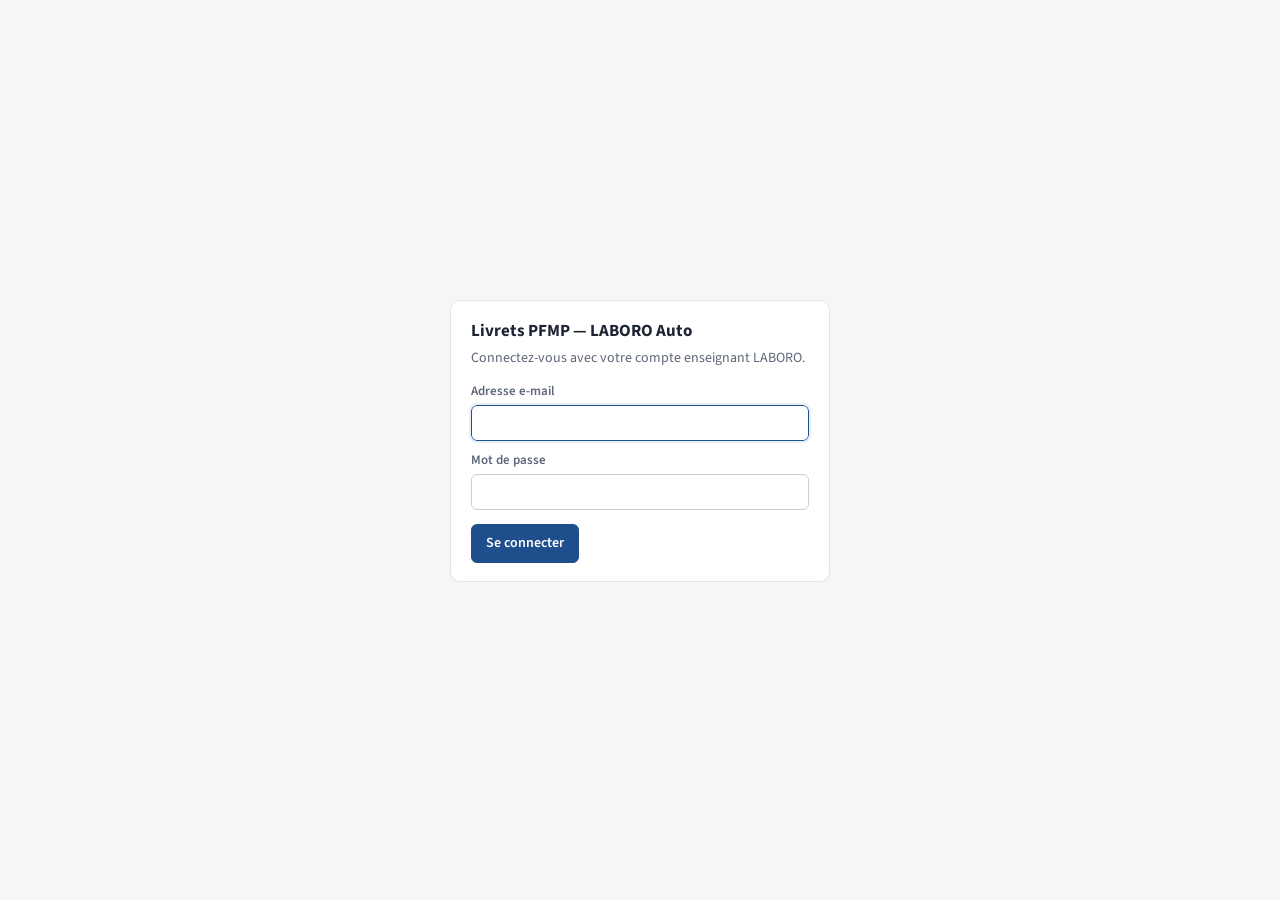
<file: pfmp.html>
<!DOCTYPE html>
<html lang="fr">
<head>
<meta charset="utf-8">
<meta name="viewport" content="width=device-width, initial-scale=1">
<title>Livrets PFMP — LABORO Auto</title>
<script src="data/univers.js"></script>
<link rel="preconnect" href="https://fonts.googleapis.com">
<link href="https://fonts.googleapis.com/css2?family=Source+Sans+3:wght@400;500;600;700&family=Source+Serif+4:opsz,wght@8..60,400;8..60,600;8..60,700&display=swap" rel="stylesheet">
<style id="app-css">
:root{
  --ink:#1d2433; --muted:#5d6678; --line:#dfe3ea; --bg:#f5f6f8; --card:#fff;
  --accent:#1f4e8c; --accent-soft:#e8eef8; --ok:#2e7d4f; --ok-soft:#e5f3ea; --warn:#a85b00; --warn-soft:#fdf1e1; --danger:#b3261e;
}
*{box-sizing:border-box}
body{margin:0;font-family:"Source Sans 3",system-ui,sans-serif;color:var(--ink);background:var(--bg);font-size:15px;line-height:1.45}
header.app{background:var(--card);border-bottom:1px solid var(--line);padding:14px 22px 0;position:sticky;top:0;z-index:5}
.top{display:flex;align-items:baseline;gap:14px;flex-wrap:wrap}
.top h1{font-family:"Source Serif 4",serif;font-size:21px;margin:0;font-weight:700}
.top .sub{color:var(--muted);font-size:14px}
.sync{margin-left:auto;font-size:13px;color:var(--muted);display:flex;align-items:center;gap:6px}
.dot{width:8px;height:8px;border-radius:50%;background:#bbb;display:inline-block}
.dot.ok{background:var(--ok)} .dot.local{background:var(--warn)}
nav.tabs{display:flex;gap:2px;margin-top:12px;overflow-x:auto}
nav.tabs button{border:0;background:none;padding:10px 16px;font:inherit;font-weight:600;color:var(--muted);cursor:pointer;border-bottom:3px solid transparent;white-space:nowrap}
nav.tabs button.on{color:var(--accent);border-bottom-color:var(--accent)}
main{padding:22px;max-width:1280px;margin:0 auto}
.panel{display:none}.panel.on{display:block}
.card{background:var(--card);border:1px solid var(--line);border-radius:10px;padding:18px 20px;margin-bottom:18px}
.card h2{font-size:17px;margin:0 0 4px}
.card p.hint{margin:0 0 14px;color:var(--muted);font-size:14px}
.row{display:flex;gap:12px;flex-wrap:wrap;align-items:flex-end}
.grid2{display:grid;grid-template-columns:repeat(auto-fill,minmax(230px,1fr));gap:12px 14px}
label.f{display:flex;flex-direction:column;gap:4px;font-size:13px;font-weight:600;color:var(--muted)}
label.f.wide{grid-column:1/-1}
input,select,textarea{font:inherit;font-size:14px;color:var(--ink);border:1px solid #c9cfd9;border-radius:6px;padding:7px 9px;background:#fff;width:100%}
textarea{resize:vertical;min-height:70px}
input:focus,select:focus,textarea:focus{outline:2px solid var(--accent-soft);border-color:var(--accent)}
.btn{font:inherit;font-weight:600;font-size:14px;border-radius:6px;padding:8px 14px;cursor:pointer;border:1px solid var(--accent);background:var(--accent);color:#fff;white-space:nowrap}
.btn.ghost{background:#fff;color:var(--accent)}
.btn.sm{padding:5px 10px;font-size:13px}
.btn.danger{background:#fff;color:var(--danger);border-color:#e3b4b1}
.btn:disabled{opacity:.5;cursor:default}
table.list{width:100%;border-collapse:collapse;font-size:14px}
table.list th{text-align:left;font-size:12px;text-transform:uppercase;letter-spacing:.04em;color:var(--muted);border-bottom:1px solid var(--line);padding:8px}
table.list td{border-bottom:1px solid var(--line);padding:9px 8px;vertical-align:middle}
table.list tr.sel td{background:var(--accent-soft)}
table.list tr:hover td{background:#fafbfd}
.chip{display:inline-block;font-size:12px;font-weight:600;padding:2px 9px;border-radius:20px}
.chip.ok{background:var(--ok-soft);color:var(--ok)} .chip.wait{background:var(--warn-soft);color:var(--warn)}
.chip.ty{background:#eef0f4;color:#444}
.muted{color:var(--muted)}
.empty{padding:28px;text-align:center;color:var(--muted)}
.split{display:grid;grid-template-columns:minmax(0,1fr) minmax(0,1.05fr);gap:18px;align-items:start}
@media(max-width:980px){.split{grid-template-columns:1fr}}
.comp-pick{display:grid;grid-template-columns:1fr;gap:4px;font-size:13.5px}
.comp-pick label{display:flex;gap:8px;align-items:flex-start;font-weight:400;color:var(--ink)}
.comp-pick input{width:auto;margin-top:3px}
.comp-pick .b{font-weight:700;margin-top:8px;color:var(--accent);font-size:12.5px;text-transform:uppercase;letter-spacing:.03em}
.star{color:#c98a00}
.toast{position:fixed;bottom:20px;left:50%;transform:translateX(-50%);background:#1d2433;color:#fff;padding:10px 18px;border-radius:8px;font-size:14px;opacity:0;transition:opacity .25s;pointer-events:none;z-index:50}
.toast.on{opacity:1}
.docs-bar{display:flex;gap:16px;flex-wrap:wrap;align-items:center}
.docs-bar label.c{display:flex;gap:6px;align-items:center;font-weight:600;font-size:14px}
.docs-bar label.c input{width:auto}
.preview{background:#e4e7ec;border-radius:10px;padding:18px;overflow:auto;max-height:calc(100vh - 230px)}
.preview .lv-page{margin:0 auto 18px;box-shadow:0 2px 10px rgba(0,0,0,.12)}
.types-ref h3{margin:14px 0 4px;font-size:15px}
.types-ref ul{margin:4px 0 0;padding-left:18px;font-size:14px}
.inline-confirm{display:inline-flex;gap:6px;align-items:center;font-size:13px}
.step{display:flex;align-items:center;gap:8px;font-weight:700;font-size:15px;margin:18px 0 8px;color:var(--ink)}
.step .n{width:22px;height:22px;border-radius:50%;background:var(--accent);color:#fff;display:inline-flex;align-items:center;justify-content:center;font-size:12px}
.comp-edit .b{font-weight:700;margin:12px 0 4px;color:var(--accent);font-size:12.5px;text-transform:uppercase;letter-spacing:.03em}
.comp-edit .ce{border:1px solid var(--line);border-radius:8px;padding:7px 10px;margin-bottom:6px;background:#fbfcfe}
.comp-edit .ce.off{opacity:.45}
.comp-edit .ck{display:flex;gap:8px;align-items:flex-start;font-size:13.5px;font-weight:400;color:var(--ink)}
.comp-edit .ck input{width:auto;margin-top:3px}
.exrow{display:flex;gap:8px;align-items:center;margin-top:5px;font-size:13px}
.exrow input{padding:5px 8px;font-size:13px}
.exrow .muted{white-space:nowrap}
.lnk{border:0;background:none;color:var(--accent);font-size:16px;cursor:pointer;padding:0 4px}
.savebar{position:sticky;bottom:0;background:#fff;padding:12px 0 4px;margin-top:14px;justify-content:space-between;border-top:1px solid var(--line)}
.howto{background:var(--accent-soft);border-radius:8px;padding:10px 14px;font-size:14px;margin-bottom:16px;color:#1d3557}
.howto ol{margin:4px 0 0;padding-left:20px}
details{border-bottom:1px solid var(--line);padding:8px 0}
summary{cursor:pointer}
#print-area{display:none}
.exp-grid{display:grid;grid-template-columns:minmax(0,1.3fr) minmax(0,1fr);gap:22px}
@media(max-width:900px){.exp-grid{grid-template-columns:1fr}}
.x-eleves{display:grid;grid-template-columns:repeat(auto-fill,minmax(230px,1fr));gap:4px 10px;max-height:330px;overflow:auto;border:1px solid var(--line);border-radius:8px;padding:8px 10px}
.x-eleves label{display:flex;gap:7px;align-items:flex-start;font-size:13.5px;padding:3px 0;cursor:pointer}
.x-eleves input,.x-opts input{width:auto;margin-top:3px}
.x-eleves .sub{display:block;color:var(--muted);font-size:12px}
.x-opts{display:flex;flex-direction:column;gap:4px;margin:6px 0 14px}
.x-opts label{display:flex;gap:7px;align-items:flex-start;font-size:14px}
@media print{
  @page{size:A4;margin:0}
  html,body{background:#fff!important;margin:0;padding:0}
  body>*:not(#print-area){display:none!important}
  #print-area{display:block!important}
  #print-area .lv-page{margin:0!important;box-shadow:none!important}
  *{-webkit-print-color-adjust:exact;print-color-adjust:exact}
}
.note{background:var(--warn-soft);border:1px solid #f1d5a8;border-radius:8px;padding:10px 14px;font-size:13.5px;color:#6b4200;margin-bottom:14px}
</style>
<style id="doc-css">
.lv-page{width:210mm;min-height:297mm;padding:13mm 14mm 12mm;background:#fff;color:#111;font-family:"Source Sans 3",Arial,sans-serif;font-size:10.5pt;line-height:1.38;position:relative;break-after:page;page-break-after:always}
.lv-page:last-child{break-after:auto;page-break-after:auto}
.lv-page h1,.lv-page h2,.lv-page h3{font-family:"Source Serif 4",Georgia,serif;color:#16345e;margin:0}
.lv-head{display:flex;justify-content:space-between;align-items:flex-start;border-bottom:2px solid #16345e;padding-bottom:6px;margin-bottom:12px;font-size:9pt;color:#333}
.lv-head b{color:#16345e}
.lv-foot{position:absolute;bottom:7mm;left:14mm;right:14mm;font-size:8pt;color:#777;display:flex;justify-content:space-between;border-top:1px solid #ddd;padding-top:3px}
.lv-cover{display:flex;flex-direction:column;min-height:270mm}
.lv-cover .lv-etab{font-size:11pt;line-height:1.3}
.lv-cover .lv-title{margin-top:38mm;text-align:center}
.lv-cover .lv-title h1{font-size:27pt;line-height:1.15}
.lv-cover .lv-title .lv-kicker{font-size:11pt;letter-spacing:.12em;text-transform:uppercase;color:#555;margin-bottom:6mm}
.lv-cover .lv-title .lv-dip{margin-top:6mm;font-size:12.5pt}
.lv-cover .lv-box{margin:20mm auto 0;width:150mm;border:1.5px solid #16345e;border-radius:3mm;padding:7mm 9mm;font-size:11.5pt}
.lv-cover .lv-box div{display:flex;gap:4mm;padding:1.6mm 0;border-bottom:1px dotted #bbb}
.lv-cover .lv-box div:last-child{border-bottom:0}
.lv-cover .lv-box span{min-width:44mm;color:#555}
.lv-cover .lv-bottom{margin-top:auto;font-size:9.5pt;color:#444;text-align:center}
.lv-sec{margin:0 0 9px}
.lv-sec h2{font-size:13pt;margin:10px 0 6px;padding-bottom:2px;border-bottom:1px solid #c7d1e0}
.lv-sec h3{font-size:11pt;margin:8px 0 4px}
.lv-t{width:100%;border-collapse:collapse;font-size:9.6pt}
.lv-t th,.lv-t td{border:1px solid #9aa6b8;padding:3.2px 5px;vertical-align:top;text-align:left}
.lv-t th{background:#eaf0f8;font-weight:700;color:#16345e}
.lv-t td.k{width:38%;background:#f7f9fc;color:#333;font-weight:600}
.lv-t tr{break-inside:avoid;page-break-inside:avoid}
.lv-t .cb{width:15mm;text-align:center;vertical-align:middle;font-size:9pt}
.lv-t th.cb{font-size:7.6pt;line-height:1.15;font-weight:600}
.lv-t .code{font-weight:700;color:#16345e;white-space:nowrap}
.lv-t .act{font-size:8.3pt;color:#444;display:block;margin-top:0;line-height:1.25}
.lv-t.grid td{padding:2.2px 5px}
.lv-t .bloc td{background:#16345e;color:#fff;font-weight:700;font-size:9.6pt}
.lv-ex{border-left:3px solid #c98a00;background:#fdf8ec;padding:4px 8px;font-size:9pt;margin:4px 0 6px}
.lv-ex b{color:#7a5300}
.box{display:inline-block;width:3.4mm;height:3.4mm;border:1px solid #333;vertical-align:-0.5mm}
.lv-lines{border-bottom:1px dotted #888;height:6.5mm}
.lv-sign{display:grid;grid-template-columns:1fr 1fr 1fr;gap:5mm;margin-top:6px}
.lv-sign div{border:1px solid #9aa6b8;height:30mm;padding:2mm 3mm;font-size:9pt;color:#333}
.lv-p{margin:0 0 7px;text-align:justify}
.lv-letter{font-size:10.5pt;line-height:1.45}
.lt-top{display:flex;justify-content:space-between;align-items:flex-start}
.lt-from{display:flex;gap:4mm;align-items:flex-start;font-size:9.5pt;line-height:1.35}
.lt-logo{width:19mm;height:auto}
.lt-to{width:80mm;margin-top:13mm;font-size:10.5pt;line-height:1.4}
.lt-date{margin:6mm 0 0 auto;width:80mm}
.lt-att{margin-top:6mm}
.lt-obj{margin:1.5mm 0 5mm}
.lt-p{margin:0 0 2.3mm;text-align:justify;hyphens:none}
.nw{white-space:nowrap}
.lt-ul{margin:-1mm 0 3.2mm;padding-left:7mm}.lt-ul li{margin-bottom:.8mm}
.lt-box{border-left:3px solid #16345e;background:#f3f6fb;padding:2.2mm 4mm;margin:0 0 3.2mm;font-size:10pt}
.lt-sig{margin:6mm 0 0 auto;width:80mm;line-height:1.4}
.lt-signame{position:relative;display:inline-block;margin-top:15mm}
.lt-sigimg{position:absolute;left:6mm;top:-17.5mm;height:24mm;width:auto;pointer-events:none}
.lv-letter .lv-p{margin-bottom:9px}
.lv-addr{display:flex;justify-content:space-between;margin-bottom:14mm;font-size:10.5pt}
.lv-addr .to{margin-top:16mm;margin-left:auto;width:78mm}
.lv-obj{font-weight:700;margin:6mm 0 5mm}
.lv-letter ul{margin:2px 0 9px 0;padding-left:18px}
.lv-letter li{margin-bottom:2px}
.lv-sigs{display:flex;justify-content:flex-end;gap:16mm;margin-top:10mm;text-align:center}
.lv-small{font-size:8.6pt;color:#555}
.lv-star{color:#b07800;font-weight:700}
.lv-att h1{font-size:17pt;text-align:center;margin:4mm 0 2mm}
.lv-att .lv-subt{text-align:center;color:#444;margin-bottom:8mm}
.lv-fill{display:inline-block;min-width:40mm;border-bottom:1px dotted #555}
.lv-legend{display:flex;flex-wrap:wrap;gap:2px 12px;font-size:8.6pt;background:#f3f6fb;border:1px solid #c7d1e0;border-radius:2mm;padding:4px 8px;margin:4px 0 6px}
.lv-ol{margin:2px 0 6px;padding-left:18px}.lv-ol li{margin-bottom:3px}
.lv-alert{border:1.5px solid #b3261e;border-radius:2mm;padding:6px 9px;background:#fdf2f1}
.lv-t.grid .act{font-style:italic;color:#5a4300;font-size:8.6pt;margin-top:0;line-height:1.25}
.lv-t.grid td{padding:2.2px 5px}
.lv-t.grid .cb{width:11mm}
.lv-t.sav td{padding:2.6px 5px}
.lv-att{font-size:10.5pt}
.lv-att h1{font-size:18pt;text-align:center;margin:8mm 0 5mm;letter-spacing:.05em}
.att-i{font-style:italic;margin:0 0 6px;font-size:10pt}
.att-s{margin-top:6mm}.att-s p{margin:3px 0}
.att-l{display:flex;gap:3mm;margin:2.5mm 0;align-items:flex-end}
.att-k{white-space:nowrap}
.att-v{flex:1;border-bottom:1px dotted #555;min-height:5mm;font-weight:600}
.att-2{display:grid;grid-template-columns:1fr 1fr;gap:6mm}
.att-cachet{width:80mm;height:35mm;border:1px solid #9aa6b8;padding:2mm;font-size:9pt;color:#444}
</style>
</head>
<body>
<header class="app">
  <div class="top">
    <h1>Livrets PFMP</h1>
    <span class="sub" id="subtitle">1MCVB — Bac Pro MCV option B</span>
    <span class="sync"><select id="classe-sel" style="width:auto;padding:4px 8px;font-size:13px;display:none"></select><span class="dot" id="syncdot"></span><span id="synctxt">Connexion…</span><button class="btn ghost sm" id="btn-logout" style="display:none">Se déconnecter</button></span>
  </div>
  <nav class="tabs" id="tabs">
    <button data-t="eleves" class="on">1 · Élèves &amp; lieux de PFMP</button>
    <button data-t="docs">2 · Documents à imprimer</button>
    <button data-t="visites">3 · Visites</button>
    <button data-t="types">4 · Lieux types</button>
    <button data-t="params">5 · Paramètres</button>
  </nav>
</header>

<main>
<!-- ÉLÈVES -->
<section class="panel on" id="p-eleves">
  <div class="howto"><b>Mode d'emploi :</b><ol><li>Cliquez sur un élève dans la liste (à gauche).</li><li>Recopiez l'entreprise et le tuteur depuis la convention ou Pronote, puis choisissez le secteur : la grille s'adapte toute seule. Ajustez les exemples si besoin.</li><li>Enregistrez, puis passez à l'onglet « Documents à imprimer ».</li></ol></div>
  <div class="split">
    <div>
      <div class="card">
        <div class="row" style="justify-content:space-between;margin-bottom:10px">
          <div><h2>Élèves de la classe</h2><span class="muted" id="countline"></span></div>
          <div class="row">
            <button class="btn ghost sm" id="btn-import-toggle">Importer une liste</button>
            <button class="btn sm" id="btn-new">+ Ajouter un élève</button>
          </div>
        </div>
        <div id="importbox" style="display:none;margin-bottom:14px">
          <p class="hint">Pour créer une classe en une fois : un élève par ligne, au format <b>NOM Prénom</b> (ou <b>NOM ; Prénom</b>, copié depuis un tableur). Les élèves déjà présents dans la liste sont ignorés : pas de doublon possible.</p>
          <textarea id="importtxt" rows="7" placeholder="DUPONT Léa&#10;MARTIN ; Yanis ; Orange Arpajon"></textarea>
          <div class="row" style="margin-top:8px"><button class="btn sm" id="btn-import">Importer</button><span class="muted" id="importmsg"></span></div>
        </div>
        <div id="elist"></div>
      </div>
    </div>
    <div>
      <div class="card" id="editor"><div class="empty">Sélectionnez un élève dans la liste ou ajoutez-en un.</div></div>
    </div>
  </div>
</section>

<!-- DOCUMENTS -->
<section class="panel" id="p-docs">
  <div class="card">
    <h2>Export groupé (PDF ou impression)</h2>
    <p class="hint">Cochez les élèves et les documents, puis cliquez sur le bouton. Dans la fenêtre qui s'ouvre, choisissez <b>« Enregistrer au format PDF »</b> comme destination pour l'enregistrer sur une clé USB, ou une imprimante.</p>
    <div class="exp-grid">
      <div>
        <div class="row" style="justify-content:space-between;margin-bottom:6px"><b>1. Élèves</b>
          <span><button class="btn ghost sm" id="x-all">Tout cocher</button> <button class="btn ghost sm" id="x-none">Tout décocher</button></span></div>
        <div id="x-eleves" class="x-eleves"></div>
      </div>
      <div>
        <b>2. Documents</b>
        <div class="x-opts">
          <label class="c"><input type="checkbox" id="x-lettre" checked> Lettres au tuteur <span class="muted">(1 page)</span></label>
          <label class="c"><input type="checkbox" id="x-livret" checked> Livrets de suivi <span class="muted">(4 pages)</span></label>
          <label class="c"><input type="checkbox" id="x-attest" checked> Attestations de stage <span class="muted">(1 page)</span></label>
        </div>
        <b>3. Ordre des pages</b>
        <div class="x-opts">
          <label class="c"><input type="radio" name="x-ordre" value="eleve" checked> Élève par élève <span class="muted">(dossier complet de chacun)</span></label>
          <label class="c"><input type="radio" name="x-ordre" value="type"> Par type de document <span class="muted">(toutes les lettres, puis tous les livrets, puis toutes les attestations)</span></label>
        </div>
        <button class="btn" id="x-go" style="margin-top:12px;width:100%">Créer le PDF</button>
        <p class="hint" style="margin:8px 0 0">Astuce : pour obtenir un fichier séparé par type (par exemple un PDF avec toutes les attestations), cochez un seul document à la fois et recommencez.</p>
      </div>
    </div>
  </div>
  <div class="card">
    <h2>Aperçu d'un élève</h2>
    <div class="docs-bar">
      <label class="f" style="min-width:260px">Élève
        <select id="d-eleve"></select>
      </label>
      <label class="c"><input type="checkbox" id="d-lettre" checked> Lettre</label>
      <label class="c"><input type="checkbox" id="d-livret" checked> Livret</label>
      <label class="c"><input type="checkbox" id="d-attest" checked> Attestation</label>
      <span style="flex:1"></span>
      <button class="btn" id="btn-dl-one">Imprimer / PDF de cet élève</button>
      <button class="btn ghost" id="btn-edit-from-docs">← Modifier la fiche</button>
    </div>
  </div>
  <div class="preview" id="preview"></div>
</section>

<!-- VISITES -->
<section class="panel" id="p-visites">
  <div class="howto"><b>Mode d'emploi :</b><ol><li>Saisissez une fois la liste des professeurs de la classe (à gauche).</li><li>Une fois la répartition faite, choisissez pour chaque élève le professeur qui fera la visite : son nom apparaît automatiquement dans le livret.</li><li>Imprimez les fiches de visite : une page par professeur, avec ses élèves, les adresses et les tuteurs.</li></ol></div>
  <div class="split" style="grid-template-columns:minmax(0,.7fr) minmax(0,1.3fr)">
    <div class="card"><h2>Professeurs de la classe</h2>
      <p class="hint">Un professeur par ligne, par exemple : <i>Mme Martin — anglais</i></p>
      <textarea id="profs-txt" rows="14"></textarea>
      <div class="row" style="margin-top:10px"><button class="btn" id="btn-profs">Enregistrer la liste</button></div>
    </div>
    <div class="card"><div class="row" style="justify-content:space-between;margin-bottom:8px"><h2>Répartition des visites</h2>
      <button class="btn ghost sm" id="btn-dl-visites">Imprimer les fiches de visite</button></div>
      <div id="vsum" style="margin-bottom:10px"></div><div id="vlist"></div></div>
  </div>
</section>

<!-- TYPES -->
<section class="panel" id="p-types">
  <div class="card types-ref">
    <h2>Lieux de PFMP types</h2>
    <p class="hint">Pour chaque secteur, l'exemple « chez vous » proposé pour chacune des 14 compétences du référentiel. Ces textes pré-remplissent la fiche de l'élève, où vous pouvez les modifier un par un.</p>
    <div id="typesref"></div>
  </div>
</section>

<!-- PARAMÈTRES -->
<section class="panel" id="p-params">
  <div class="card">
    <h2>Établissement, équipe et périodes</h2>
    <p class="hint">Ces informations figurent sur tous les documents (lettre, livret, attestation). Une modification ici vaut pour tous les élèves.</p>
    <div class="grid2" id="cfgform"></div>
    <div class="row" style="margin-top:14px"><button class="btn" id="btn-cfg">Enregistrer les paramètres</button></div>
  </div>
  <div class="card">
    <h2>Sauvegarde</h2>
    <p class="hint">Les données sont enregistrées sur le serveur LABORO. Vous pouvez en garder une copie sur votre ordinateur, ou importer une sauvegarde (les fiches présentes dans le fichier sont ajoutées ou mises à jour, rien n'est effacé).</p>
    <div class="row"><button class="btn ghost" id="btn-export">Télécharger une sauvegarde</button>
      <label class="btn ghost" style="display:inline-block">Importer une sauvegarde<input type="file" id="imp-file" accept=".json,application/json" style="display:none"></label>
      <span class="muted" id="imp-msg"></span></div>
  </div>
</section>
</main>
<div class="toast" id="toast"></div>
<div id="login" style="display:none;position:fixed;inset:0;background:var(--bg);z-index:60;align-items:center;justify-content:center">
  <form id="login-form" class="card" style="width:min(380px,92vw)">
    <h2 style="margin-bottom:4px">Livrets PFMP — LABORO Auto</h2>
    <p class="hint">Connectez-vous avec votre compte enseignant LABORO.</p>
    <label class="f">Adresse e-mail<input id="lg-mail" type="email" autocomplete="username" required></label>
    <label class="f" style="margin-top:10px">Mot de passe<input id="lg-mdp" type="password" autocomplete="current-password" required></label>
    <div class="row" style="margin-top:14px;justify-content:space-between"><button class="btn" type="submit">Se connecter</button><span class="muted" id="lg-msg" style="font-size:13px"></span></div>
  </form>
</div>
<div id="print-area"></div>

<script>
/* ============ RÉFÉRENTIEL (intitulés officiels — Bac Pro MCV option B) ============ */
const BLOCS=[
 {id:"B1",titre:"Bloc 1 — Conseiller et vendre",comps:[
  ["C1.1","Assurer la veille commerciale"],
  ["C1.2","Réaliser la vente dans un cadre omnicanal"],
  ["C1.3","Assurer l'exécution de la vente"]]},
 {id:"B2",titre:"Bloc 2 — Suivre les ventes",comps:[
  ["C2.1","Assurer le suivi de la commande du produit et/ou du service"],
  ["C2.2","Traiter les retours et les réclamations du client"],
  ["C2.3","S'assurer de la satisfaction du client"]]},
 {id:"B3",titre:"Bloc 3 — Fidéliser la clientèle et développer la relation client",comps:[
  ["C3.1","Traiter et exploiter l'information ou le contact client"],
  ["C3.2","Contribuer à des actions de fidélisation et de développement de la relation client"],
  ["C3.3","Évaluer les actions de fidélisation de la clientèle et de développement de la relation client"]]},
 {id:"B4",titre:"Bloc 4B — Prospecter et valoriser l'offre commerciale",comps:[
  ["C4B.1","Rechercher et analyser les informations à des fins d'exploitation"],
  ["C4B.2","Participer à la conception d'une opération de prospection"],
  ["C4B.3","Mettre en œuvre une opération de prospection"],
  ["C4B.4","Suivre et évaluer l'action de prospection"],
  ["C4B.5","Valoriser les produits et/ou les services"]]}
];
const ALLC=BLOCS.flatMap(b=>b.comps.map(c=>c[0]));
const NIVEAUX=[["1","Novice","ne sait pas encore faire, même aidé"],["2","Débrouillé","fait avec de l'aide ou en partie"],["3","Averti","fait correctement"],["4","Expert","fait correctement et avec aisance, sans aide"],["NE","Non évaluable","n'a pas eu l'occasion de le faire"]];
const SAVOIR=["Respecter les horaires de travail et faire preuve de ponctualité","Se présenter et avoir une tenue adaptée","Communiquer de façon professionnelle (clients, équipe)","Mettre en œuvre des consignes de travail","S'adapter aux méthodes de travail","S'organiser en fonction des contraintes","Prendre des initiatives adaptées","Faire face aux incidents les plus courants","Respecter les règles de réserve et de confidentialité","Rendre compte","Faire preuve de motivation et s'impliquer dans son travail","Faire preuve de dynamisme, de participation active","Faire preuve d'efficacité dans son travail","S'intégrer au sein de l'équipe","Tenir compte des remarques formulées pour progresser","Garder la maîtrise de soi"];

/* ============ LIEUX TYPES : exemple adapté pour chaque compétence ============ */
const TYPES={
 detail:{label:"Commerce de détail spécialisé",art:"votre magasin",desc:"prêt-à-porter, sport, beauté, culture, bricolage…",ex:{
  "C1.1":"Observer les produits, les prix et les promotions du magasin et de ses concurrents proches","C1.2":"Accueillir les clients, les renseigner et participer à la vente aux côtés d'un vendeur","C1.3":"Participer à l'encaissement et présenter les services du magasin (retouche, livraison…)","C2.1":"Aider au suivi des commandes clients (réception, appel du client à l'arrivée)","C2.2":"Accueillir un client qui fait un retour ou un échange et l'orienter vers la bonne personne","C2.3":"Recueillir l'avis de quelques clients (questionnaire simple) et le transmettre","C3.1":"Aider à créer ou mettre à jour des fiches clients, selon les consignes du magasin","C3.2":"Présenter la carte de fidélité, participer aux ventes privées ou aux animations","C3.3":"Relever avec son tuteur des chiffres simples (cartes créées, participation à une opération)","C4B.1":"Repérer avec son tuteur des clients potentiels dans la zone (entreprises, associations)","C4B.2":"Observer et aider à la préparation d'une action commerciale (flyers, animation)","C4B.3":"Participer à une distribution de flyers ou à une animation pour attirer des clients","C4B.4":"Compter les contacts ou les retombées de l'action et en rendre compte à son tuteur","C4B.5":"Participer à la mise en valeur des produits (vitrine, mise en rayon, présentation)"}},
 gms:{label:"Grande et moyenne surface",art:"votre magasin",desc:"hypermarché, supermarché, drive…",ex:{
  "C1.1":"Relever des prix et des promotions, découvrir les produits du rayon","C1.2":"Renseigner et orienter les clients au rayon, participer à une animation commerciale","C1.3":"Participer à la tenue de caisse ou à l'accueil, sous la responsabilité d'un salarié","C2.1":"Aider à la préparation ou au suivi des commandes drive ou des commandes spéciales","C2.2":"Assister au traitement d'un retour ou d'une réclamation à l'accueil","C2.3":"Recueillir l'avis de clients (questionnaire simple) et le transmettre","C3.1":"Répondre aux demandes simples des clients et transmettre les autres","C3.2":"Présenter la carte de fidélité et les temps forts commerciaux du magasin","C3.3":"Relever avec son tuteur les résultats d'une opération (cartes créées, ventes)","C4B.1":"Repérer avec son tuteur des entreprises ou associations clientes potentielles","C4B.2":"Aider à la préparation d'une animation ou d'une opération promotionnelle","C4B.3":"Participer à un stand de dégustation ou de démonstration, aller vers les clients","C4B.4":"Compter les contacts et les ventes de l'animation et en rendre compte","C4B.5":"Participer à la mise en valeur d'une tête de gondole, d'un îlot ou d'un stand"}},
 immo:{label:"Agence immobilière",art:"votre agence",desc:"transaction, location, gestion",ex:{
  "C1.1":"Consulter les annonces et les prix du secteur, découvrir les biens de l'agence","C1.2":"Accueillir les clients à l'agence, noter leur demande, accompagner un conseiller en visite","C1.3":"Aider à constituer un dossier (pièces à fournir, classement), sous le contrôle du conseiller","C2.1":"Aider au suivi des dossiers en cours (relance de pièces, information du client)","C2.2":"Recevoir une demande ou une réclamation et la transmettre à la bonne personne","C2.3":"Recueillir l'avis de clients après une visite, avec l'accord du conseiller","C3.1":"Mettre à jour le fichier des acquéreurs et des locataires, enregistrer les demandes","C3.2":"Participer aux relances des contacts (appels ou mails préparés avec le conseiller)","C3.3":"Compter avec son tuteur les résultats des relances (rendez-vous, visites obtenues)","C4B.1":"Relever les annonces de particuliers du secteur (pige) pour le fichier de l'agence","C4B.2":"Observer la préparation d'une campagne de prospection de l'agence","C4B.3":"Participer au boîtage et, selon les consignes, à des appels avec un script","C4B.4":"Noter les contacts obtenus dans un tableau de suivi et en rendre compte","C4B.5":"Aider à préparer les annonces (photos, descriptifs, vitrine de l'agence)"}},
 auto:{label:"Concession / garage automobile",art:"votre concession",desc:"véhicules neufs et d'occasion, après-vente",ex:{
  "C1.1":"Découvrir la gamme, les offres du moment et celles des marques concurrentes","C1.2":"Accueillir les clients au showroom, les orienter, assister un vendeur pendant ses ventes","C1.3":"Observer la préparation d'un bon de commande et la présentation d'un financement","C2.1":"Aider au suivi d'une commande et à la préparation d'une livraison de véhicule","C2.2":"Recevoir une réclamation et la transmettre au service concerné","C2.3":"Participer aux appels de satisfaction après livraison, avec un script","C3.1":"Aider à la mise à jour du fichier clients, enregistrer les demandes reçues","C3.2":"Participer aux invitations des clients (portes ouvertes, relances entretien ou reprise)","C3.3":"Compter avec son tuteur les résultats d'une relance ou d'une journée portes ouvertes","C4B.1":"Aider à préparer un fichier de contacts (anciens clients, prospects)","C4B.2":"Observer la préparation d'une opération commerciale (portes ouvertes, campagne d'appels)","C4B.3":"Participer à une campagne d'appels avec un script, accueillir les visiteurs d'une opération","C4B.4":"Noter les contacts et les rendez-vous obtenus, en rendre compte à son tuteur","C4B.5":"Participer à la mise en valeur des véhicules (showroom, parc d'occasion, photos d'annonces)"}},
 moto:{label:"Concession / magasin moto",art:"votre concession",desc:"motos neuves et d'occasion, équipement du motard, atelier",ex:{
  "C1.1":"Découvrir les modèles, les équipements du motard et les offres des marques concurrentes","C1.2":"Accueillir les clients au magasin, les orienter, assister un vendeur pendant ses ventes","C1.3":"Observer la préparation d'un bon de commande, présenter les équipements et accessoires associés","C2.1":"Aider au suivi d'une commande (moto, équipement, pièce) et à la préparation d'une livraison","C2.2":"Recevoir une réclamation et la transmettre à l'atelier ou au vendeur concerné","C2.3":"Participer aux appels de satisfaction après une livraison ou un passage à l'atelier, avec un script","C3.1":"Aider à la mise à jour du fichier clients, enregistrer les demandes reçues","C3.2":"Participer aux invitations des clients (portes ouvertes, sorties, relances entretien)","C3.3":"Compter avec son tuteur les résultats d'une relance ou d'une journée portes ouvertes","C4B.1":"Aider à préparer un fichier de contacts (anciens clients, jeunes permis, moto-écoles)","C4B.2":"Observer la préparation d'une opération commerciale (portes ouvertes, nouveau modèle, salon)","C4B.3":"Participer à une campagne d'appels avec un script, accueillir les visiteurs d'une opération","C4B.4":"Noter les contacts obtenus et en rendre compte à son tuteur","C4B.5":"Participer à la mise en valeur des motos et des équipements (showroom, photos d'annonces)"}},
 telecom:{label:"Téléphonie, multimédia, électroménager",art:"votre boutique",desc:"opérateur, revendeur, enseigne spécialisée",ex:{
  "C1.1":"Découvrir les forfaits et les appareils, les comparer avec ceux des concurrents","C1.2":"Accueillir les clients, découvrir leur besoin, participer à la vente aux côtés d'un conseiller","C1.3":"Observer la finalisation d'un contrat, présenter les accessoires et services associés","C2.1":"Aider au suivi d'une commande et informer le client de son arrivée","C2.2":"Accueillir un client pour un SAV ou une réclamation et l'orienter vers le bon interlocuteur","C2.3":"Recueillir l'avis de clients après la vente","C3.1":"Enregistrer les demandes des clients, aider à la mise à jour du fichier","C3.2":"Participer aux relances (fin d'engagement, offres du moment) préparées par son tuteur","C3.3":"Compter avec son tuteur les résultats des relances","C4B.1":"Repérer avec son tuteur des professionnels ou des clients potentiels dans la zone","C4B.2":"Aider à la préparation d'une animation ou d'une opération commerciale","C4B.3":"Participer à une animation hors boutique ou à une distribution de documents","C4B.4":"Compter les contacts obtenus et en rendre compte","C4B.5":"Participer à la mise en valeur de l'offre (vitrine, PLV, démonstration)"}},
 banque:{label:"Banque, assurance, mutuelle",art:"votre agence",desc:"agence ou stand de proximité",ex:{
  "C1.1":"Découvrir les offres de l'établissement et celles des concurrents","C1.2":"Accueillir les clients, identifier leur demande et les orienter vers le bon conseiller","C1.3":"Observer un conseiller en rendez-vous (avec l'accord du client) et la finalisation d'un dossier","C2.1":"Aider au suivi administratif des dossiers (pièces manquantes, classement)","C2.2":"Recevoir une demande ou une réclamation simple et la transmettre au conseiller","C2.3":"Recueillir l'avis de clients (questionnaire de satisfaction)","C3.1":"Aider à la mise à jour des informations clients, dans le respect de la confidentialité","C3.2":"Participer à une campagne d'appels pour proposer un rendez-vous avec un conseiller","C3.3":"Compter avec son tuteur les rendez-vous obtenus lors d'une campagne","C4B.1":"Aider à préparer un fichier de contacts pour une campagne","C4B.2":"Observer la préparation d'une campagne commerciale de l'agence ou du stand","C4B.3":"Aller au-devant des clients pour présenter l'établissement et proposer un rendez-vous avec un conseiller","C4B.4":"Noter les contacts obtenus et en rendre compte","C4B.5":"Participer à la mise en valeur des offres (agence, stand, documentation)"}},
 b2b:{label:"Vente aux professionnels (B2B)",art:"votre entreprise",desc:"négoce, distributeur, commercial terrain",ex:{
  "C1.1":"Découvrir le catalogue, les clients et les concurrents de l'entreprise","C1.2":"Accompagner un commercial en rendez-vous (en observation), accueillir les clients au comptoir","C1.3":"Aider à préparer un devis ou à saisir une commande, sous le contrôle de son tuteur","C2.1":"Suivre une commande et sa livraison, informer le client de l'avancement","C2.2":"Recevoir un litige (retard, erreur) et le transmettre selon la procédure","C2.3":"Recueillir l'avis de clients","C3.1":"Aider à la mise à jour du fichier clients (CRM), enregistrer les demandes","C3.2":"Participer à la relance de clients avec un message préparé avec son tuteur","C3.3":"Compter avec son tuteur les résultats des relances","C4B.1":"Aider à constituer ou mettre à jour un fichier de prospects","C4B.2":"Observer la préparation d'une campagne de prospection (cible, objectifs)","C4B.3":"Participer à une campagne d'appels avec un script, ou accompagner un commercial","C4B.4":"Tenir un tableau de suivi des contacts, en rendre compte","C4B.5":"Participer à la mise en valeur de l'offre (salon, catalogue, réseaux sociaux)"}},
 habitat:{label:"Habitat, menuiserie, travaux (vente sur devis)",art:"votre entreprise",desc:"fenêtres, portes, fermetures, aménagement — showroom et devis",ex:{
  "C1.1":"Découvrir les produits (fenêtres, portes, fermetures…) et les concurrents","C1.2":"Accueillir les clients au showroom, noter leur projet, présenter les produits exposés","C1.3":"Observer l'élaboration d'un devis et l'explication des étapes (métrage, pose)","C2.1":"Aider au suivi des commandes (dates de pose, information du client)","C2.2":"Recevoir une demande ou une réclamation et la transmettre à la bonne personne","C2.3":"Recueillir l'avis de clients après la pose (appel avec un script)","C3.1":"Mettre à jour le fichier clients et prospects, enregistrer les demandes reçues","C3.2":"Participer à la relance des devis en attente avec son tuteur","C3.3":"Compter avec son tuteur les résultats des relances (devis signés)","C4B.1":"Aider à constituer un fichier de prospects (demandes de devis, secteurs)","C4B.2":"Observer la préparation d'une opération (boîtage, salon, foire)","C4B.3":"Participer à une opération de boîtage ou à des appels avec un script","C4B.4":"Noter les contacts obtenus et en rendre compte","C4B.5":"Participer à la mise en valeur de l'offre (showroom, photos de réalisations, réseaux sociaux)"}},
 relation:{label:"Centre de relation client / télévente",art:"votre service",desc:"appels entrants et sortants",ex:{
  "C1.1":"Découvrir les offres et les argumentaires utilisés par le service","C1.2":"Écouter des appels en double écoute, puis prendre en charge des appels simples","C1.3":"Confirmer une commande ou un rendez-vous selon la procédure","C2.1":"Suivre un dossier ou une commande et informer le client","C2.2":"Recevoir une réclamation simple et la transmettre selon la procédure","C2.3":"Participer à une enquête de satisfaction par téléphone","C3.1":"Mettre à jour les fiches clients après chaque contact","C3.2":"Participer à des appels de fidélisation avec un script","C3.3":"Relever avec son tuteur les indicateurs d'appels","C4B.1":"Aider à préparer un fichier d'appels","C4B.2":"Observer la préparation d'une campagne d'appels (cible, script, objectifs)","C4B.3":"Réaliser des appels sortants simples à partir d'un script, sous la supervision de son tuteur","C4B.4":"Renseigner les résultats des appels et en rendre compte","C4B.5":"Participer à la présentation de l'offre à distance (mail, argumentaire)"}},
 services:{label:"Agence de services",art:"votre agence",desc:"voyage, location, intérim, énergie…",ex:{
  "C1.1":"Découvrir les offres de l'agence et celles des concurrents","C1.2":"Accueillir les clients, noter leur demande, assister un conseiller","C1.3":"Aider à préparer un devis ou une réservation, sous le contrôle du conseiller","C2.1":"Aider au suivi des dossiers et informer le client","C2.2":"Recevoir une demande de modification ou une réclamation et la transmettre","C2.3":"Recueillir l'avis de clients","C3.1":"Mettre à jour le fichier client, enregistrer les demandes reçues","C3.2":"Participer aux relances clients préparées avec son tuteur","C3.3":"Compter avec son tuteur les résultats d'une relance","C4B.1":"Aider à repérer des clients potentiels (particuliers, professionnels)","C4B.2":"Observer la préparation d'une opération de prospection","C4B.3":"Participer à une distribution de documents ou à des appels avec un script","C4B.4":"Noter les contacts obtenus et en rendre compte","C4B.5":"Participer à la mise en valeur de l'offre (vitrine, brochures, réseaux sociaux)"}},
 public:{label:"Collectivité / service culturel ou public",art:"votre service",desc:"mairie, service culturel, office de tourisme, structure publique accueillant du public",ex:{
  "C1.1":"Découvrir les services, les équipements et la programmation proposés aux habitants, et ceux des communes voisines","C1.2":"Accueillir et renseigner le public (accueil, téléphone, billetterie), l'orienter vers le bon service","C1.3":"Prendre une inscription ou une réservation (spectacle, atelier, salle), présenter les tarifs et les modalités","C2.1":"Suivre les inscriptions et les réservations, informer les participants (rappel, changement d'horaire)","C2.2":"Recevoir une demande, une réclamation ou un avis d'usager et le transmettre au bon interlocuteur","C2.3":"Recueillir l'avis du public après un événement (questionnaire simple) et en faire la synthèse","C3.1":"Mettre à jour les listes de contacts (habitants, associations, partenaires) dans le respect de la confidentialité","C3.2":"Participer à la communication auprès des habitués (lettre d'information, relances, rappels d'événements)","C3.3":"Compter avec son tuteur la fréquentation et les inscriptions d'un événement","C4B.1":"Repérer les publics à toucher (écoles, associations, commerçants, nouveaux habitants) et préparer un fichier","C4B.2":"Participer à la préparation d'une opération de communication ou d'un événement (cible, message, supports, calendrier)","C4B.3":"Diffuser l'information sur le terrain ou par téléphone (affiches, flyers, stands, appels aux partenaires)","C4B.4":"Suivre les retombées d'une opération (inscriptions, entrées, contacts obtenus) et en rendre compte","C4B.5":"Valoriser l'offre culturelle (affiches, site de la ville, réseaux sociaux, mise en place d'un stand)"}},
 autre:{label:"Autre structure commerciale",art:"votre structure",desc:"à préciser",ex:{
  "C1.1":"Découvrir l'entreprise, ses produits et ses concurrents","C1.2":"Accueillir les clients, les renseigner, participer à la vente aux côtés de son tuteur","C1.3":"Observer puis participer à la finalisation d'une vente","C2.1":"Aider au suivi d'une commande et informer le client","C2.2":"Recevoir un retour ou une réclamation et le transmettre","C2.3":"Recueillir l'avis de clients","C3.1":"Enregistrer les demandes des clients, aider à la mise à jour du fichier","C3.2":"Participer à une action de fidélisation","C3.3":"Compter avec son tuteur les résultats d'une action de fidélisation","C4B.1":"Aider à rechercher des clients potentiels","C4B.2":"Observer la préparation d'une opération de prospection","C4B.3":"Participer à une action de prospection avec son tuteur","C4B.4":"Noter les contacts obtenus et en rendre compte","C4B.5":"Participer à la mise en valeur des produits ou des services"}}
};

const DEFAULT_CFG={
 lycee:"Lycée Paul Belmondo",adresse:"23 avenue de la Division Leclerc",cpville:"91290 Arpajon",tel:"01 60 83 80 60",
 chef:"Mme Tallec",ddfpt:"Mme Albert",ddfptAssist:"Mme Rodriguez",
 classe:"1MCVB",diplome:"Baccalauréat professionnel Métiers du Commerce et de la Vente",option:"Option B — Prospection clientèle et valorisation de l'offre commerciale",
 annee:"2026-2027",
 prof1:"Sandrine Berruelle",role1:"professeure principale",mail1:"",prof2:"Pascal Berruelle",role2:"",mail2:"",
 p1label:"PFMP 3",p2label:"PFMP 4",p1d:"2026-11-23",p1f:"2026-12-19",p2d:"2027-06-01",p2f:"2027-06-27"
};

const LOGO="[data-uri]";
/* ============ ÉTAT ============ */
let S={eleves:[],cfg:{...DEFAULT_CFG},sel:null,mode:"init"};
let DB=null;
const LS_KEY="livrets-pfmp-1mcvb";
const $=s=>document.querySelector(s);
const esc=v=>String(v??"").replace(/[&<>"']/g,c=>({"&":"&amp;","<":"&lt;",">":"&gt;",'"':"&quot;","'":"&#39;"}[c]));
const uid=()=>"e"+Date.now().toString(36)+Math.random().toString(36).slice(2,7);
function toast(m){const t=$("#toast");t.textContent=m;t.classList.add("on");clearTimeout(t._h);t._h=setTimeout(()=>t.classList.remove("on"),2600)}
function fdate(d,long=true){if(!d)return"…";const x=new Date(d+"T12:00:00");if(isNaN(x))return d;return x.toLocaleDateString("fr-FR",long?{day:"numeric",month:"long",year:"numeric"}:{day:"2-digit",month:"2-digit",year:"numeric"})}
function full(e){return `${e.prenom||""} ${(e.nom||"").toUpperCase()}`.trim()}
function sortE(a){return [...a].sort((x,y)=>(x.nom||"").localeCompare(y.nom||"","fr")||(x.prenom||"").localeCompare(y.prenom||"","fr"))}
function dates(e){const c=S.cfg;const p=e.periode==="2";return{d:e.dateDebut||(p?c.p2d:c.p1d),f:e.dateFin||(p?c.p2f:c.p1f)}}
function compsOf(e){return Array.isArray(e.comps)?e.comps:ALLC.slice()}
function typeOf(e){return TYPES[e.type]||TYPES.autre}
function exOf(e,code){const o=e.ex&&e.ex[code];return (o!=null&&o!=="")?o:typeOf(e).ex[code]}
function periodeTxt(e){return e.periode==="2"?(S.cfg.p2label||"PFMP 2"):(S.cfg.p1label||"PFMP 1")}
function pratiquePro(){const c=S.cfg;return [[c.prof1,c.role1,c.mail1],[c.prof2,c.role2,c.mail2]].filter(p=>p[0])}
function ppTxt(sep=" et "){return pratiquePro().map(p=>p[0]+(p[1]?` (${p[1]})`:"")).join(sep)}

/* ============ STOCKAGE : serveur LABORO Auto ============ */
const API=(typeof LABORO_CONFIG!=="undefined"&&LABORO_CONFIG&&LABORO_CONFIG.api)||"https://auto-api.laboro-edu.fr";
let TOKEN=null, CLASSE=null, CLASSES=[];
function lireToken(){try{return localStorage.getItem("laboro_token")}catch(_){return null}}
async function api(method,chemin,corps){
  let r;
  try{r=await fetch(API+chemin,{method,headers:Object.assign({"Content-Type":"application/json"},TOKEN?{Authorization:"Bearer "+TOKEN}:{}),body:corps?JSON.stringify(corps):undefined})}
  catch(e){return{ok:false,erreur:"Serveur LABORO injoignable. Vérifiez votre connexion internet."}}
  let d={};try{d=await r.json()}catch(_){}
  if(r.status===401){afficherLogin("Session expirée : reconnectez-vous.");return{ok:false,erreur:"Session expirée"}}
  if(!r.ok||d.ok===false)return{ok:false,erreur:d.erreur||("Erreur "+r.status)};
  return d;
}
function setSync(mode,txt){S.mode=mode;$("#syncdot").className="dot "+(mode==="db"?"ok":mode==="local"?"local":"");$("#synctxt").textContent=txt}
async function saveEleve(e){
  const i=S.eleves.findIndex(x=>x.id===e.id); if(i>=0)S.eleves[i]=e; else S.eleves.push(e);
  const d=await api("PUT",`/api/pfmp/${encodeURIComponent(CLASSE)}/eleves/${encodeURIComponent(e.id)}`,{data:JSON.parse(JSON.stringify(e))});
  if(!d.ok){toast("Enregistrement impossible : "+d.erreur);return false}
  return true;
}
async function delEleve(id){
  S.eleves=S.eleves.filter(x=>x.id!==id);
  const d=await api("DELETE",`/api/pfmp/${encodeURIComponent(CLASSE)}/eleves/${encodeURIComponent(id)}`);
  if(!d.ok)toast("Suppression impossible : "+d.erreur);
}
async function saveCfg(){
  const d=await api("PUT",`/api/pfmp/${encodeURIComponent(CLASSE)}/config`,{data:S.cfg});
  toast(d.ok?"Paramètres enregistrés":"Enregistrement impossible : "+d.erreur);
}
async function chargerClasse(silencieux){
  if(!CLASSE)return;
  if(!silencieux)setSync("","Chargement…");
  const d=await api("GET",`/api/pfmp/${encodeURIComponent(CLASSE)}`);
  if(!d.ok){setSync("local",d.erreur);return}
  const local=S.eleves.filter(x=>x.id===S.sel&&!d.eleves.some(y=>y.id===x.id)&&!x.nom);
  S.eleves=d.eleves.concat(local);
  S.cfg={...DEFAULT_CFG,...(d.config||{})};
  const editing=document.activeElement&&(document.activeElement.closest("#editor")||document.activeElement.closest("#p-params")||document.activeElement.id==="profs-txt");
  renderList(); if(!editing)renderEditor(); setSubtitle(); renderTypes();
  if($("#p-docs").classList.contains("on"))renderDocs();
  if($("#p-visites").classList.contains("on")&&!editing)renderVisites();
  if($("#p-params").classList.contains("on")&&!editing)renderCfg();
  const c=CLASSES.find(x=>x.id===CLASSE);
  setSync("db","Enregistré sur le serveur LABORO"+(c?" · "+c.libelle:""));
  chargerSignature();
}
/* Signature de la professeure principale : conservée sur le serveur, servie seulement après connexion */
let SIGNATURE_PP="";
async function chargerSignature(){
  if(SIGNATURE_PP||!CLASSE)return;
  const d=await api("GET",`/api/pfmp/${encodeURIComponent(CLASSE)}/signature`);
  if(d&&d.ok&&/^data:image\/png;base64,[A-Za-z0-9+/=]+$/.test(d.data||"")){SIGNATURE_PP=d.data;if($("#p-docs").classList.contains("on"))renderDocs()}
}

/* ============ ONGLETS ============ */
function showTab(t){document.querySelectorAll("#tabs button").forEach(b=>b.classList.toggle("on",b.dataset.t===t));document.querySelectorAll(".panel").forEach(p=>p.classList.toggle("on",p.id==="p-"+t));if(t==="docs")renderDocs();if(t==="params")renderCfg();if(t==="visites")renderVisites();window.scrollTo(0,0)}
$("#tabs").addEventListener("click",ev=>{const b=ev.target.closest("button");if(b)showTab(b.dataset.t)});

/* ============ LISTE ÉLÈVES ============ */
function renderList(){
  const el=sortE(S.eleves);
  const conv=el.filter(e=>e.convention==="signee").length;
  $("#countline").textContent=el.length?`${el.length} élèves · ${conv} convention(s) signée(s)`:"";
  if(!el.length){$("#elist").innerHTML=`<div class="empty">Aucun élève pour l'instant.<br>Utilisez « Coller une liste » pour importer la classe en une fois.</div>`;return}
  $("#elist").innerHTML=`<table class="list"><thead><tr><th>Élève</th><th>Lieu de PFMP</th><th>Statut</th><th></th></tr></thead><tbody>${el.map(e=>`
   <tr data-id="${e.id}" class="${S.sel===e.id?"sel":""}" style="cursor:pointer">
    <td><b>${esc((e.nom||"").toUpperCase())}</b> ${esc(e.prenom)}</td>
    <td>${e.enseigne?esc(e.enseigne)+"<br>":`<span class="muted">—</span><br>`}${e.type?`<span class="chip ty">${esc(typeOf(e).label)}</span>`:""}</td>
    <td>${e.convention==="signee"?`<span class="chip ok">Convention signée</span>`:e.enseigne?`<span class="chip wait">En attente</span>`:`<span class="chip wait">Pas de stage</span>`}</td>
    <td style="text-align:right">${e.enseigne?`<button class="btn ghost sm" data-docs="${e.id}">Documents</button>`:""}</td>
   </tr>`).join("")}</tbody></table>`;
}
$("#elist").addEventListener("click",ev=>{
  const d=ev.target.closest("[data-docs]"); if(d){ev.stopPropagation();S.sel=d.dataset.docs;showTab("docs");return}
  const tr=ev.target.closest("tr[data-id]"); if(tr){S.sel=tr.dataset.id;renderList();renderEditor();$("#editor").scrollIntoView({behavior:"smooth",block:"start"})}
});
$("#btn-new").onclick=()=>{const e={id:uid(),nom:"",prenom:"",type:"",periode:"1",convention:"attente",comps:null};S.eleves.push(e);S.sel=e.id;renderList();renderEditor(true)};
$("#btn-import-toggle").onclick=()=>{const b=$("#importbox");b.style.display=b.style.display==="none"?"block":"none"};
$("#btn-import").onclick=async()=>{
  const lines=$("#importtxt").value.split(/\r?\n/).map(l=>l.trim()).filter(Boolean);let n=0,dup=0;
  const key=(a,b)=>((a||"")+"|"+(b||"")).normalize("NFD").replace(/[\u0300-\u036f]/g,"").replace(/[^A-Za-z|]/g,"").toLowerCase();
  const seen=new Set(S.eleves.map(e=>key(e.nom,e.prenom)));
  for(const l of lines){
    let nom="",prenom="",ent="";
    const parts=l.split(/\s*[;\t]\s*/);
    if(parts.length>=2){nom=parts[0];prenom=parts[1];ent=parts[2]||""}
    else{const w=l.split(/\s+/);const up=w.filter(x=>x===x.toUpperCase()&&/[A-ZÀ-Ý]/.test(x));
      if(up.length&&up.length<w.length){nom=up.join(" ");prenom=w.filter(x=>!up.includes(x)).join(" ")}else{nom=w[0];prenom=w.slice(1).join(" ")}}
    if(seen.has(key(nom,prenom))){dup++;continue}
    seen.add(key(nom,prenom));
    const e={id:uid(),nom:nom.toUpperCase(),prenom,enseigne:ent,type:"",periode:"1",convention:"attente",comps:null};
    if(await saveEleve(e))n++;
  }
  $("#importmsg").textContent=n+" élève(s) importé(s)"+(dup?`, ${dup} déjà présent(s) ignoré(s)`:"")+".";$("#importtxt").value="";renderList();
};

/* ============ ÉDITEUR ============ */
function fld(k,label,e,opt={}){
  const v=esc(e[k]??"");const w=opt.wide?" wide":"";
  if(opt.type==="select")return `<label class="f${w}">${label}<select data-k="${k}">${opt.options.map(([val,l])=>`<option value="${val}"${(e[k]??"")===val?" selected":""}>${esc(l)}</option>`).join("")}</select></label>`;
  if(opt.type==="area")return `<label class="f${w}">${label}<textarea data-k="${k}" rows="${opt.rows||3}" placeholder="${esc(opt.ph||"")}">${v}</textarea></label>`;
  return `<label class="f${w}">${label}<input data-k="${k}" type="${opt.type||"text"}" value="${v}" placeholder="${esc(opt.ph||"")}"></label>`;
}
function renderEditor(focus){
  const e=S.eleves.find(x=>x.id===S.sel); const box=$("#editor");
  if(!e){box.innerHTML=`<div class="empty">Cliquez sur un élève dans la liste pour compléter sa fiche.</div>`;return}
  const t=typeOf(e); const cs=compsOf(e);
  box.innerHTML=`
  <div class="row" style="justify-content:space-between;margin-bottom:6px"><h2>${esc(full(e))||"Nouvel élève"}</h2>
   <span id="delzone"><button class="btn danger sm" id="btn-del">Supprimer</button></span></div>
  <div class="step"><span class="n">1</span> Élève et période</div>
  <div class="grid2">
   ${fld("nom","Nom",e)}${fld("prenom","Prénom",e)}${fld("naissance","Date de naissance",e,{type:"date"})}
   ${fld("convention","Convention",e,{type:"select",options:[["attente","En attente / pas de stage"],["signee","Signée"]]})}
   ${fld("periode","Période",e,{type:"select",options:[["1",`${S.cfg.p1label} — du ${fdate(S.cfg.p1d,false)} au ${fdate(S.cfg.p1f,false)}`],["2",`${S.cfg.p2label} — du ${fdate(S.cfg.p2d,false)} au ${fdate(S.cfg.p2f,false)}`]]})}
   ${fld("dateDebut","Début, si différent",e,{type:"date"})}${fld("dateFin","Fin, si différente",e,{type:"date"})}
  </div>
  <div class="step"><span class="n">2</span> Entreprise et tuteur <span class="muted" style="font-weight:400">(recopier la convention / Pronote)</span></div>
  <div class="grid2">
   ${fld("enseigne","Nom de l'entreprise",e,{ph:"ex. Laforêt Immobilier Brétigny"})}
   ${fld("activite","Activité de l'entreprise",e,{ph:"ex. agence immobilière (transaction, location)"})}
   ${fld("adresse","Adresse",e)}${fld("cpville","Code postal et ville",e)}
   ${fld("telEnt","Téléphone de l'entreprise",e)}${fld("siret","N° d'immatriculation (SIRET)",e,{ph:"figure sur la convention"})}${fld("horaires","Horaires de l'élève",e,{ph:"ex. mar.-sam. 9h30-12h30 / 14h-18h"})}
   ${fld("civTuteur","Tuteur : civilité",e,{type:"select",options:[["","—"],["Madame","Madame"],["Monsieur","Monsieur"]]})}
   ${fld("tuteur","Tuteur : nom de famille seul",e,{ph:"ex. Goury (sans prénom ni initiale)"})}${fld("fonction","Tuteur : fonction",e)}
   ${fld("telTuteur","Tuteur : téléphone",e)}${fld("mailTuteur","Tuteur : e-mail",e)}
   <label class="f">Professeur référent (visite)<select data-k="visiteur">${(()=>{const o=["",...profsList()];if(e.visiteur&&!o.includes(e.visiteur))o.push(e.visiteur);return o.map(p=>`<option value="${esc(p)}"${(e.visiteur||"")===p?" selected":""}>${p?esc(p):"— à attribuer (ligne vide sur le livret) —"}</option>`).join("")})()}</select></label>
  </div>
  <div class="step"><span class="n">3</span> Adapter la grille à l'entreprise</div>
  <div class="grid2">${fld("type","Secteur de l'entreprise",e,{type:"select",options:[["","— choisir —"],...Object.entries(TYPES).map(([k,v])=>[k,v.label])],wide:true})}</div>
  <p class="hint" style="margin:8px 0">Pour chaque compétence, la grille affiche un exemple concret « chez vous ». Il est pré-rempli selon le secteur : <b>modifiez le texte</b> si besoin, ou <b>décochez</b> une compétence impossible à travailler dans cette entreprise (elle n'apparaîtra pas).</p>
  <div class="comp-edit">${BLOCS.map(b=>`<div class="b">${esc(b.titre)}</div>`+b.comps.map(c=>{const ov=e.ex&&e.ex[c[0]];return `<div class="ce${cs.includes(c[0])?"":" off"}">
    <label class="ck"><input type="checkbox" data-comp="${c[0]}"${cs.includes(c[0])?" checked":""}> <b>${c[0]}</b> ${esc(c[1])}</label>
    <div class="exrow"><span class="muted">Chez vous :</span><input data-ex="${c[0]}" value="${esc(exOf(e,c[0]))}">${ov?`<button class="lnk" data-reset="${c[0]}" title="Revenir à l'exemple du secteur">↺</button>`:""}</div></div>`}).join("")).join("")}</div>
  <div class="grid2" style="margin-top:12px">
   ${fld("missions","Missions particulières convenues avec le tuteur (facultatif, une par ligne)",e,{type:"area",wide:true,rows:2})}
   ${fld("notes","Notes internes (n'apparaissent sur aucun document)",e,{type:"area",wide:true,rows:2})}
  </div>
  <div class="row savebar">
   <button class="btn" id="btn-save">Enregistrer</button>
   <button class="btn ghost" id="btn-godocs">Enregistrer et voir les documents →</button>
  </div>`;
  if(focus){const i=box.querySelector('[data-k="nom"]');i&&i.focus()}
  box.querySelector('[data-k="type"]').onchange=ev=>{const cur=readEditor(true);Object.assign(e,cur);e.type=ev.target.value;renderEditor()};
  box.querySelectorAll("[data-comp]").forEach(i=>i.onchange=()=>i.closest(".ce").classList.toggle("off",!i.checked));
  box.querySelectorAll("[data-reset]").forEach(b=>b.onclick=()=>{const cur=readEditor();Object.assign(e,cur);if(e.ex)delete e.ex[b.dataset.reset];renderEditor()});
  $("#btn-save").onclick=async()=>{const cur=readEditor();Object.assign(e,cur);if(await saveEleve(e)){toast("Fiche enregistrée");renderList();renderEditor()}};
  $("#btn-godocs").onclick=async()=>{const cur=readEditor();Object.assign(e,cur);await saveEleve(e);renderList();showTab("docs")};
  $("#btn-del").onclick=()=>{$("#delzone").innerHTML=`<span class="inline-confirm">Supprimer cet élève ? <button class="btn danger sm" id="del-yes">Oui</button><button class="btn ghost sm" id="del-no">Non</button></span>`;
    $("#del-yes").onclick=async()=>{await delEleve(e.id);S.sel=null;renderList();renderEditor();toast("Élève supprimé")};$("#del-no").onclick=()=>renderEditor()};
}
function readEditor(ignoreEx){
  const box=$("#editor");const o={};const e=S.eleves.find(x=>x.id===S.sel)||{};
  box.querySelectorAll("[data-k]").forEach(i=>o[i.dataset.k]=i.value.trim());
  if(o.nom)o.nom=o.nom.toUpperCase();
  const cs=[...box.querySelectorAll("[data-comp]")].filter(i=>i.checked).map(i=>i.dataset.comp);
  o.comps=cs.length===ALLC.length?null:cs;
  if(!ignoreEx){const def=typeOf({type:o.type}).ex;const ex={};
    box.querySelectorAll("[data-ex]").forEach(i=>{const v=i.value.trim();if(v&&v!==def[i.dataset.ex])ex[i.dataset.ex]=v});
    o.ex=ex;}
  else o.ex=e.ex||{};
  return o;
}

/* ============ DOCUMENTS ============ */
function head(e,titre){return `<div class="lv-head"><div><b>${esc(S.cfg.lycee)}</b> — ${esc(S.cfg.cpville)}<br>${esc(S.cfg.classe)} · ${esc(periodeTxt(e))}</div><div style="text-align:right"><b>${esc(titre)}</b><br>${esc(full(e))} — ${esc(e.enseigne||"")}</div></div>`}
function foot(e,p){return `<div class="lv-foot"><span>${esc(S.cfg.diplome)}, option B — ${esc(S.cfg.classe)} — ${esc(S.cfg.annee)}</span><span>${esc(p)}</span></div>`}
function lycAddr(){const c=S.cfg;return `<b>${esc(c.lycee)}</b><br>${esc(c.adresse)}<br>${esc(c.cpville)}${c.tel?"<br>Tél. "+esc(c.tel):""}`}
function missionsOf(e){return (e.missions||"").split(/\n/).map(s=>s.trim()).filter(Boolean)}

function docLettre(e){
  const {d,f}=dates(e);const c=S.cfg;const civ=e.civTuteur||"Madame, Monsieur";const cs=compsOf(e);const pn=e.prenom||"l'élève";
  const pick=["C1.2","C4B.3","C3.2","C4B.5","C2.1"].filter(k=>cs.includes(k)).slice(0,3).map(k=>exOf(e,k));
  const items=[...pick,...missionsOf(e)].map(s=>s.charAt(0).toLowerCase()+s.slice(1).replace(/\.$/,""));
  const pr=pratiquePro();
  const att=e.tuteur?`${e.civTuteur?e.civTuteur+" ":""}${e.tuteur}${e.fonction?", "+(/^[A-ZÀ-Ý][a-zà-ÿ]/.test(e.fonction)?e.fonction.charAt(0).toLowerCase()+e.fonction.slice(1):e.fonction):""}`:"";
  return `<div class="lv-page lv-letter">
   <div class="lt-top">
    <div class="lt-from"><img class="lt-logo" src="${LOGO}" alt="Lycée Paul Belmondo"><div>${lycAddr()}</div></div>
    <div class="lt-to"><b>${esc(e.enseigne||"…………………………")}</b><br>${esc(e.adresse||"")}${e.adresse?"<br>":""}${esc(e.cpville||"")}</div>
   </div>
   <div class="lt-date">${esc((c.cpville||"").replace(/^\d+\s*/,""))}, le ${fdate(new Date().toISOString().slice(0,10))}</div>
   ${att?`<div class="lt-att">À l'attention de ${esc(att)}</div>`:""}
   <div class="lt-obj"><b>Objet :</b> Accueil ${/^[aeiouyàâäéèêëîïôöùûüh]/i.test(e.prenom||"")?"d'":"de "}${esc(full(e))} en période de formation en milieu professionnel (${esc(periodeTxt(e))})</div>
   <p class="lt-p">${esc(civ)},</p>
   <p class="lt-p">Vous avez accepté d'accueillir ${esc(full(e))}, élève de Première Bac Pro Métiers du Commerce et de la Vente, option B «&nbsp;Prospection clientèle et valorisation de l'offre commerciale&nbsp;», du <b>${fdate(d)}</b> au <b>${fdate(f)}</b>.</p>
   <p class="lt-p">Nous vous en remercions sincèrement.</p>
   <p class="lt-p">Cette période permet à ${esc(pn)} de découvrir le métier en situation réelle. Selon les situations et l'organisation de votre équipe, ${esc(pn)} pourra observer un collaborateur, travailler à ses côtés ou réaliser en autonomie des tâches à sa portée, par exemple :</p>
   <ul class="lt-ul">${items.map((s,i)=>`<li>${esc(s)}${i===items.length-1?".":" ;"}</li>`).join("")}</ul>
   <p class="lt-p">${esc(pn)} vous remettra dès les premiers jours le <b>livret de suivi</b> ci-joint. En fin de période, nous vous remercions d'y indiquer, pour chaque compétence, le niveau observé (de 1 «&nbsp;novice&nbsp;» à 4 «&nbsp;expert&nbsp;»), et d'apprécier son attitude professionnelle.</p>
   <p class="lt-p">En classe de Première, ce positionnement est formatif : il ne compte pas pour l'examen et nous aide à accompagner l'élève dans sa progression.</p>
   <p class="lt-p">Un professeur de la classe prendra contact avec vous dans les premiers jours, puis fera le point avec vous en fin de période. Le livret complété lui sera remis lors de cette visite.</p>
   <p class="lt-p">Le dernier jour, merci de remettre l'attestation de stage signée à ${esc(pn)}, qui la rapportera au lycée.</p>
   <div class="lt-box"><b>Absences et changements d'horaires</b><br>Pour des raisons d'assurance et de responsabilité, toute absence ou modification d'horaires doit être signalée sans délai au lycée, au <b class="nw">${esc(c.tel)}</b>, auprès de ${esc(c.ddfptAssist)}, assistante du DDFPT, ou de ${esc(c.ddfpt)}, DDFPT. L'élève devra justifier son absence.</div>
      <p class="lt-p">En vous remerciant pour votre accueil, nous vous prions d'agréer, ${esc(civ)}, l'expression de nos salutations distinguées.</p>
   <div class="lt-sig">Pour l'équipe pédagogique de la ${esc(c.classe)},<br><span class="lt-signame">${SIGNATURE_PP?`<img class="lt-sigimg" src="${SIGNATURE_PP}" alt="">`:""}<b>${esc(c.prof1)}</b></span>${c.role1?"<br>"+esc(c.role1.charAt(0).toUpperCase()+c.role1.slice(1)):""}</div>
  </div>`;
}

function docLivret(e){
  const t=typeOf(e);const {d,f}=dates(e);const c=S.cfg;const cs=compsOf(e);const miss=missionsOf(e);
  const cover=`<div class="lv-page"><div class="lv-cover">
   <div class="lv-etab" style="display:flex;gap:5mm;align-items:flex-start"><img src="${LOGO}" alt="" style="width:22mm"><div>${lycAddr()}</div></div>
   <div class="lv-title"><div class="lv-kicker">${esc(periodeTxt(e))} — année ${esc(c.annee)}</div>
    <h1>Livret de suivi de PFMP</h1>
    <div class="lv-dip">${esc(c.diplome)}<br>${esc(c.option)}<br><b>Classe de Première — ${esc(c.classe)}</b></div></div>
   <div class="lv-box">
    <div><span>Élève</span><b>${esc(full(e))}</b></div>
    <div><span>Entreprise</span><b>${esc(e.enseigne||"")}</b></div>
    <div><span>Activité</span>${esc(e.activite||t.label)}</div>
    <div><span>Tuteur</span>${esc((e.civTuteur?e.civTuteur+" ":"")+(e.tuteur||""))}${e.fonction?", "+esc(e.fonction):""}</div>
    <div><span>Période</span>du ${fdate(d)} au ${fdate(f)}</div>
    <div><span>Pratique professionnelle</span>${esc(ppTxt())}</div>
   </div>
   <div class="lv-bottom">Livret remis au tuteur par l'élève dès les premiers jours.<br>En fin de période, il est remis complété au professeur chargé de la visite.<br>L'attestation de stage, signée le dernier jour, est remise à l'élève, qui la rapporte au lycée.</div>
  </div></div>`;

  const p2=`<div class="lv-page">${head(e,"Livret de suivi de PFMP — informations")}
   <div class="lv-sec"><h2>1. Qui fait quoi ?</h2>
   <table class="lv-t">
    <tr><td class="k" style="width:30%">Élève</td><td>${esc(full(e))} — ${esc(c.classe)}${e.horaires?"<br><span class='lv-small'>Horaires : "+esc(e.horaires)+"</span>":""}</td></tr>
    <tr><td class="k">Entreprise</td><td>${esc(e.enseigne||"")}<br>${esc([e.adresse,e.cpville].filter(Boolean).join(", "))}${e.telEnt?" — "+esc(e.telEnt):""}</td></tr>
    <tr><td class="k">Tuteur</td><td>${esc((e.civTuteur?e.civTuteur+" ":"")+(e.tuteur||""))}${e.fonction?", "+esc(e.fonction):""}${(e.telTuteur||e.mailTuteur)?"<br>"+esc([e.telTuteur,e.mailTuteur].filter(Boolean).join(" · ")):""}</td></tr>
    <tr><td class="k">Enseignants de pratique professionnelle</td><td>${pratiquePro().map(p=>esc(p[0])+(p[1]?", "+esc(p[1]):"")+(p[2]?" — "+esc(p[2]):"")).join("<br>")}</td></tr>
    <tr><td class="k">Professeur chargé de la visite</td><td style="height:8mm">${e.visiteur?esc(e.visiteur.replace(/\s+—.*$/,"")):""}</td></tr>
   </table></div>
   <div class="lv-sec"><h2>2. Mode d'emploi</h2>
    <ol class="lv-ol">
     <li><b>Au début :</b> l'élève remet ce livret à son tuteur.</li>
     <li><b>En fin de période :</b> le tuteur coche, pour chaque compétence, ce que l'élève a réellement fait (page 3), puis apprécie son attitude professionnelle (page 4).</li>
     <li><b>Lors de la visite :</b> le professeur fait le point avec le tuteur à partir de ces pages, complète le bilan, signe et récupère le livret. L'appréciation globale est ensuite reportée sur Pronote (onglet « Suivi de stage »).</li>
     <li><b>Le dernier jour :</b> l'entreprise remet à l'élève l'attestation de stage signée, et l'élève la rapporte au lycée.</li>
    </ol>
    <p class="lv-p lv-small">En classe de Première, ce positionnement est formatif : il ne compte pas pour l'examen. Il sert à repérer les progrès de l'élève et ce qu'il reste à travailler.</p></div>
   <div class="lv-sec"><h2>3. Absences et changements d'horaires</h2>
    <div class="lv-alert">Toute absence ou modification d'horaires est signalée <b>immédiatement par téléphone au lycée : ${esc(c.tel)}</b>, auprès de ${esc(c.ddfptAssist)} (assistante du DDFPT) ou de ${esc(c.ddfpt)} (DDFPT). L'élève justifie son absence.</div></div>
   <div class="lv-sec"><h2>4. Compétences travaillées pendant la PFMP</h2>
    <p class="lv-p lv-small">Les compétences de la grille (page 3) sont celles du référentiel du diplôme. Chacune est illustrée par un exemple adapté à ${esc(t.art)} : ce sont des pistes, le tuteur confie les activités possibles dans l'entreprise.</p>
    <p class="lv-p lv-small">En classe de Première, l'élève découvre le métier : il observe, assiste et participe, toujours sous la responsabilité de son tuteur. Une compétence qui n'a pas pu être abordée est simplement cochée « NE ».</p>
    ${miss.length?`<div class="lv-ex"><b>Missions convenues avec le tuteur :</b><br>${miss.map(esc).join("<br>")}</div>`:""}
   </div>
   ${foot(e,"Page 2")}</div>`;

  const legend=`<div class="lv-legend">${NIVEAUX.map(n=>`<span><b>${n[0]}</b> ${n[1]} : ${n[2]}</span>`).join("")}</div>`;
  const thead=`<thead><tr><th>Compétence du référentiel <span style="font-weight:400">— et exemple chez vous</span></th>${NIVEAUX.map(n=>`<th class="cb">${n[0]}</th>`).join("")}</tr></thead>`;
  const rowsOf=bl=>bl.map(b=>{const comps=b.comps.filter(x=>cs.includes(x[0]));if(!comps.length)return"";
    return `<tr class="bloc"><td colspan="6">${esc(b.titre)}</td></tr>`+comps.map(x=>`<tr><td><span class="code">${x[0]}</span> <b>${esc(x[1])}</b><span class="act">Chez vous : ${esc(exOf(e,x[0]))}</span></td>${NIVEAUX.map(()=>`<td class="cb"><span class="box"></span></td>`).join("")}</tr>`).join("")}).join("");
  const r1=rowsOf(BLOCS),r2="";
  const g1=`<div class="lv-page">${head(e,"Livret de suivi de PFMP — positionnement des compétences")}
   <div class="lv-sec"><h2>5. Positionnement des compétences <span class="lv-small" style="font-family:'Source Sans 3';font-weight:400">— à compléter par le tuteur</span></h2>
   <p class="lv-p lv-small">Une croix par ligne, dans la colonne qui correspond le mieux à ce que l'élève a fait pendant la période.</p>
   ${legend}
   ${r1?`<table class="lv-t grid">${thead}<tbody>${r1}</tbody></table>`:""}
   ${r2?"":`<p class="lv-p lv-small" style="margin-top:6px">Remarques du tuteur sur les compétences :</p>${[1,2].map(()=>`<div class="lv-lines"></div>`).join("")}`}
   </div>${foot(e,"Page 3")}</div>`;
  const g2=r2?`<div class="lv-page">${head(e,"Livret de suivi de PFMP — positionnement des compétences (suite)")}
   <div class="lv-sec">${legend}<table class="lv-t grid">${thead}<tbody>${r2}</tbody></table>
   <p class="lv-p lv-small" style="margin-top:8px">Remarques du tuteur sur les compétences :</p>${[1,2,3,4].map(()=>`<div class="lv-lines"></div>`).join("")}</div>
   ${foot(e,"Page 4")}</div>`:"";

  const p5=`<div class="lv-page">${head(e,"Livret de suivi de PFMP — attitude professionnelle et bilan")}
   <div class="lv-sec"><h2>6. Attitude professionnelle <span class="lv-small" style="font-family:'Source Sans 3';font-weight:400">— à compléter par le tuteur</span></h2>
   <table class="lv-t sav"><thead><tr><th>Attitude</th><th class="cb">Oui</th><th class="cb">Non</th><th style="width:34%">Remarques</th></tr></thead>
   <tbody>${SAVOIR.map(s=>`<tr><td>${esc(s)}</td><td class="cb"><span class="box"></span></td><td class="cb"><span class="box"></span></td><td></td></tr>`).join("")}</tbody></table></div>
   <div class="lv-sec"><h2>7. Appréciation globale du tuteur</h2>
   ${[1,2,3,4].map(()=>`<div class="lv-lines"></div>`).join("")}</div>
   <div class="lv-sec"><h2>8. Visite de fin de période</h2>
   <table class="lv-t"><tr><td class="k" style="width:30%">Date de l'entretien</td><td>le ……/……/…………</td></tr>
   <tr><td class="k">Professeur</td><td>${e.visiteur?esc(e.visiteur.replace(/\s+—.*$/,"")):""}</td></tr>
   <tr><td class="k">Points forts / à travailler</td><td style="height:20mm"></td></tr></table></div>
   <div class="lv-sign" style="grid-template-columns:1fr 1fr"><div>Le tuteur<br><span class="lv-small">nom, signature et cachet de l'entreprise</span></div><div>Le professeur<br><span class="lv-small">date et signature</span></div></div>
   ${foot(e,g2?"Page 5":"Page 4")}</div>`;
  return cover+p2+g1+g2+p5;
}

/* Attestation : reprise à l'identique du modèle de l'établissement, pré-remplie */
function docAttest(e){
  const {d,f}=dates(e);const c=S.cfg;
  const L=(lab,val,w)=>`<div class="att-l"><span class="att-k">${lab}</span><span class="att-v"${w?` style="min-width:${w}"`:""}>${val?esc(val):""}</span></div>`;
  return `<div class="lv-page lv-att">
   <div style="display:flex;justify-content:space-between;align-items:flex-start"><div style="display:flex;gap:4mm;align-items:flex-start"><img src="${LOGO}" alt="" style="width:19mm"><div>${lycAddr()}</div></div><div><b>Année scolaire ${esc(c.annee)}</b></div></div>
   <h1>ATTESTATION DE STAGE</h1>
   <p class="att-i">Conformément à l'article D. 124-9 du code de l'éducation, une attestation de stage est délivrée par l'organisme d'accueil à tout élève.</p>
   <p class="att-i"><b>Ce document doit être complété et signé le dernier jour du stage par un responsable autorisé de l'entreprise d'accueil.<br>Elle est remise au lycéen stagiaire qui la transmettra à l'établissement scolaire.<br>Elle est conservée dans l'entreprise et dans l'établissement.</b></p>
   <div class="att-s"><b>L'entreprise (ou l'organisme d'accueil) :</b>
    ${L("Nom :",e.enseigne)}${L("Adresse :",[e.adresse,e.cpville].filter(Boolean).join(", "))}${L("N° d'immatriculation de l'entreprise :",e.siret)}
    <div class="att-2">${L("Représenté(e) par (nom) :","")}${L("Fonction :","")}</div></div>
   <div class="att-s"><b>Atteste que l'élève désigné ci-dessous :</b>
    <div class="att-2">${L("Nom :",(e.nom||"").toUpperCase())}${L("Prénom :",e.prenom)}</div>
    <div class="att-2">${L("Classe :",c.classe)}${L("Date de naissance :",e.naissance?fdate(e.naissance,false):"")}</div></div>
   <div class="att-s"><b>Scolarisé dans l'établissement ci-après :</b>
    <p><b>Nom : ${esc(c.lycee)}</b><br><b>Adresse : ${esc(c.adresse)} ${esc(c.cpville)}</b><br><b>Représenté par ${esc(c.chef)} en qualité de chef d'établissement</b></p></div>
   <div class="att-s"><p><b>a effectué un stage dans notre entreprise ou organisme du <span class="lv-fill" style="min-width:32mm"></span> au <span class="lv-fill" style="min-width:32mm"></span></b></p>
    <p><b>Soit une durée effective totale de : <span class="lv-fill" style="min-width:25mm"></span> (en nombre de jours ouvrables)</b></p>
    <p><b>Soit <span class="lv-fill" style="min-width:18mm"></span> jours d'absence</b></p></div>
   <div style="display:flex;justify-content:space-between;margin-top:10mm;gap:10mm"><div><b>Fait à <span class="lv-fill" style="min-width:45mm"></span>, le <span class="lv-fill" style="min-width:30mm"></span></b><br><br><b>Signature</b></div><div class="att-cachet">Cachet de l'entreprise ou organisme</div></div>
  </div>`;
}

function buildPages(e,o){return (o.lettre?docLettre(e):"")+(o.livret?docLivret(e):"")+(o.attest?docAttest(e):"")}
function docOpts(){return{lettre:$("#d-lettre").checked,livret:$("#d-livret").checked,attest:$("#d-attest").checked}}
function renderDocs(){
  renderExport();
  const sel=$("#d-eleve");const el=sortE(S.eleves).filter(e=>e.enseigne||e.id===S.sel);
  sel.innerHTML=el.length?el.map(e=>`<option value="${e.id}"${e.id===S.sel?" selected":""}>${esc((e.nom||"").toUpperCase())} ${esc(e.prenom)}${e.enseigne?" — "+esc(e.enseigne):" (sans lieu)"}</option>`).join(""):`<option>Aucun élève avec un lieu de PFMP</option>`;
  if(!el.length){$("#preview").innerHTML=`<div class="empty">Complétez d'abord l'entreprise d'un élève dans l'onglet 1.</div>`;return}
  if(!el.find(e=>e.id===S.sel))S.sel=el[0].id;sel.value=S.sel;
  const e=S.eleves.find(x=>x.id===S.sel);const o=docOpts();
  const warn=[];if(!e.type)warn.push("secteur non choisi (exemples génériques)");if(!e.enseigne)warn.push("entreprise non renseignée");if(!e.tuteur)warn.push("tuteur non renseigné");
  $("#preview").innerHTML=(warn.length?`<div class="note" style="max-width:210mm;margin:0 auto 14px">À compléter pour ${esc(full(e))} : ${warn.join(" · ")}. Les champs vides restent à remplir à la main.</div>`:"")+(buildPages(e,o)||`<div class="empty">Cochez au moins un document.</div>`);
}
$("#d-eleve").onchange=ev=>{S.sel=ev.target.value;renderDocs()};
["#d-lettre","#d-livret","#d-attest"].forEach(s=>$(s).onchange=renderDocs);
$("#btn-edit-from-docs").onclick=()=>{showTab("eleves");renderList();renderEditor()};

function fileHTML(title,pages){return pages}
function download(_nom,pages){
  const zone=$("#print-area"); zone.innerHTML=pages;
  const fin=()=>{zone.innerHTML="";window.removeEventListener("afterprint",fin)};
  window.addEventListener("afterprint",fin);
  setTimeout(()=>window.print(),150);
}
const slug=s=>(s||"").normalize("NFD").replace(/[̀-ͯ]/g,"").replace(/[^A-Za-z0-9]+/g,"-").replace(/^-|-$/g,"");
$("#btn-dl-one").onclick=()=>{const e=S.eleves.find(x=>x.id===S.sel);if(!e)return;const p=buildPages(e,docOpts());if(!p)return toast("Cochez au moins un document");
  download(`PFMP_${slug(S.cfg.classe)}_${slug(e.nom)}_${slug(e.prenom)}.html`,fileHTML(`PFMP — ${full(e)}`,p))};


/* ============ VISITES ============ */
function profsList(){return (S.cfg.profsTxt||"").split(/\n/).map(s=>s.trim()).filter(Boolean)}
function renderVisites(){
  const ta=$("#profs-txt"); if(document.activeElement!==ta) ta.value=S.cfg.profsTxt||"";
  const pl=profsList(); const el=sortE(S.eleves);
  const cnt={};el.forEach(e=>{if(e.visiteur)cnt[e.visiteur]=(cnt[e.visiteur]||0)+1});
  const avec=el.filter(e=>e.enseigne), sans=avec.filter(e=>!e.visiteur).length;
  $("#vsum").innerHTML=(pl.length?pl.map(p=>`<span class="chip ty" style="margin:0 6px 6px 0">${esc(p)} : ${cnt[p]||0}</span>`).join(""):`<span class="muted">Ajoutez d'abord la liste des professeurs.</span>`)+(sans?`<div class="muted" style="margin-top:4px">${sans} élève(s) en stage sans professeur attribué.</div>`:"");
  $("#vlist").innerHTML=`<table class="list"><thead><tr><th>Élève</th><th>Entreprise</th><th>Professeur de la visite</th></tr></thead><tbody>${el.map(e=>{const opts=["",...pl];if(e.visiteur&&!pl.includes(e.visiteur))opts.push(e.visiteur);
    return `<tr${e.enseigne?"":` style="opacity:.5"`}><td><b>${esc((e.nom||"").toUpperCase())}</b> ${esc(e.prenom)}</td><td>${e.enseigne?esc(e.enseigne)+`<br><span class="muted">${esc(e.cpville||"")}</span>`:`<span class="muted">pas encore de stage</span>`}</td>
    <td><select data-vis="${e.id}">${opts.map(p=>`<option value="${esc(p)}"${(e.visiteur||"")===p?" selected":""}>${p?esc(p):"— à attribuer —"}</option>`).join("")}</select></td></tr>`}).join("")}</tbody></table>`;
  $("#vlist").querySelectorAll("[data-vis]").forEach(s=>s.onchange=async()=>{const e=S.eleves.find(x=>x.id===s.dataset.vis);if(!e)return;e.visiteur=s.value;if(await saveEleve(e)){toast("Visite attribuée");renderVisites()}});
}
$("#btn-profs").onclick=()=>{S.cfg.profsTxt=$("#profs-txt").value.split(/\n/).map(s=>s.trim()).filter(Boolean).join("\n");saveCfg();renderVisites()};
function docVisites(prof,list){const c=S.cfg;
  return `<div class="lv-page"><div class="lv-head"><div><b>${esc(c.lycee)}</b> — ${esc(c.cpville)}<br>${esc(c.classe)} · ${esc([...new Set(list.map(periodeTxt))].join(", "))}</div><div style="text-align:right"><b>Visites de PFMP</b><br>${esc(prof)}</div></div>
   <h2 style="font-size:15pt;margin:2mm 0 2mm">Vos élèves à visiter — ${esc(prof)}</h2>
   <p class="lv-p lv-small">Fin de période : prendre rendez-vous avec le tuteur, faire le point avec lui à partir de la grille du livret (page 3), compléter la partie « Visite de fin de période » (page 4), signer, puis récupérer le livret. Absences : prévenir le lycée au ${esc(c.tel)}.</p>
   <table class="lv-t"><thead><tr><th style="width:22%">Élève et dates</th><th style="width:34%">Entreprise</th><th style="width:26%">Tuteur</th><th>Horaires</th></tr></thead><tbody>
   ${list.map(e=>{const {d,f}=dates(e);return `<tr><td><b>${esc(full(e))}</b><br><span class="lv-small">du ${fdate(d,false)} au ${fdate(f,false)}</span></td><td><b>${esc(e.enseigne||"")}</b><br>${esc(e.adresse||"")}<br>${esc(e.cpville||"")}${e.telEnt?"<br>"+esc(e.telEnt):""}</td><td>${esc((e.civTuteur?e.civTuteur+" ":"")+(e.tuteur||""))}${e.fonction?"<br><span class='lv-small'>"+esc(e.fonction)+"</span>":""}${e.telTuteur?"<br>"+esc(e.telTuteur):""}${e.mailTuteur?"<br><span class='lv-small'>"+esc(e.mailTuteur)+"</span>":""}</td><td class="lv-small">${esc(e.horaires||"")}</td></tr>`}).join("")}
   </tbody></table>
   <p class="lv-p lv-small" style="margin-top:6mm">Enseignants de pratique professionnelle de la classe : ${esc(ppTxt())}.</p>
   <div class="lv-foot"><span>${esc(c.classe)} — ${esc(c.annee)}</span><span>Fiche de visite</span></div></div>`}
$("#btn-dl-visites").onclick=()=>{const el=sortE(S.eleves).filter(e=>e.enseigne&&e.visiteur);if(!el.length)return toast("Aucune visite attribuée pour l'instant");
  const by={};el.forEach(e=>(by[e.visiteur]=by[e.visiteur]||[]).push(e));
  const order=[...profsList().filter(p=>by[p]),...Object.keys(by).filter(p=>!profsList().includes(p))];
  download(`Visites_PFMP_${slug(S.cfg.classe)}.html`,fileHTML(`Visites PFMP ${S.cfg.classe}`,order.map(p=>docVisites(p,by[p])).join("")))};

/* ============ EXPORT GROUPÉ ============ */
let XSEL=null; // élèves cochés (Set d'id) ; null = tous par défaut
function elevesExport(){return sortE(S.eleves).filter(e=>e.enseigne)}
function xOpts(){return{lettre:$("#x-lettre").checked,livret:$("#x-livret").checked,attest:$("#x-attest").checked,ordre:(document.querySelector('input[name="x-ordre"]:checked')||{}).value||"eleve"}}
function xPages(){
  const o=xOpts(), el=elevesExport().filter(e=>XSEL.has(e.id));
  if(o.ordre==="type") return (o.lettre?el.map(docLettre).join(""):"")+(o.livret?el.map(docLivret).join(""):"")+(o.attest?el.map(docAttest).join(""):"");
  return el.map(e=>buildPages(e,o)).join("");
}
function renderExport(){
  const el=elevesExport();
  if(XSEL===null)XSEL=new Set(el.map(e=>e.id));
  [...XSEL].forEach(id=>{if(!el.some(e=>e.id===id))XSEL.delete(id)});
  $("#x-eleves").innerHTML=el.length?el.map(e=>`<label><input type="checkbox" data-x="${e.id}"${XSEL.has(e.id)?" checked":""}><span><b>${esc((e.nom||"").toUpperCase())}</b> ${esc(e.prenom)}<span class="sub">${esc(e.enseigne)}</span></span></label>`).join(""):`<span class="muted">Aucun élève avec un lieu de PFMP.</span>`;
  $("#x-eleves").querySelectorAll("[data-x]").forEach(c=>c.onchange=()=>{c.checked?XSEL.add(c.dataset.x):XSEL.delete(c.dataset.x);majBoutonExport()});
  majBoutonExport();
}
function majBoutonExport(){
  const n=XSEL?XSEL.size:0, o=xOpts();
  const parEleve=(o.lettre?1:0)+(o.livret?4:0)+(o.attest?1:0);
  const b=$("#x-go");
  b.disabled=!n||!parEleve;
  b.textContent=!n?"Cochez au moins un élève":!parEleve?"Cochez au moins un document":`Créer le PDF — ${n} élève${n>1?"s":""}, ${n*parEleve} page${n*parEleve>1?"s":""}`;
}
$("#x-all").onclick=()=>{XSEL=new Set(elevesExport().map(e=>e.id));renderExport()};
$("#x-none").onclick=()=>{XSEL=new Set();renderExport()};
["#x-lettre","#x-livret","#x-attest"].forEach(x=>$(x).onchange=majBoutonExport);
document.querySelectorAll('input[name="x-ordre"]').forEach(r=>r.onchange=majBoutonExport);
$("#x-go").onclick=()=>{const p=xPages();if(!p)return;download("",p)};

/* ============ LIEUX TYPES ============ */
function renderTypes(){
  $("#typesref").innerHTML=Object.values(TYPES).map(t=>`<details><summary><b>${esc(t.label)}</b> <span class="muted">— ${esc(t.desc)}</span></summary>
   <table class="list" style="margin:6px 0 10px">${BLOCS.flatMap(b=>b.comps).map(c=>`<tr><td style="width:62px"><b>${c[0]}</b></td><td>${esc(t.ex[c[0]])}</td></tr>`).join("")}</table></details>`).join("");
}

/* ============ PARAMÈTRES ============ */
function renderCfg(){
  const c=S.cfg;const F=[["lycee","Établissement"],["adresse","Adresse du lycée"],["cpville","Code postal et ville"],["tel","Téléphone du lycée"],["chef","Chef d'établissement (attestation)"],["ddfpt","DDFPT"],["ddfptAssist","Assistante du DDFPT"],["classe","Classe"],["annee","Année scolaire"],["prof1","Enseignant de pratique pro 1"],["role1","Rôle (ex. professeure principale)"],["mail1","E-mail (facultatif)"],["prof2","Enseignant de pratique pro 2"],["role2","Rôle (facultatif)"],["mail2","E-mail (facultatif)"],["p1label","Intitulé période 1"],["p1d","Période 1 — début","date"],["p1f","Période 1 — fin","date"],["p2label","Intitulé période 2"],["p2d","Période 2 — début","date"],["p2f","Période 2 — fin","date"],["diplome","Diplôme",1],["option","Option",1]];
  $("#cfgform").innerHTML=F.map(([k,l,t])=>`<label class="f${t===1?" wide":""}">${l}<input data-c="${k}" type="${t==="date"?"date":"text"}" value="${esc(c[k])}"></label>`).join("");
}
$("#btn-cfg").onclick=()=>{document.querySelectorAll("[data-c]").forEach(i=>S.cfg[i.dataset.c]=i.value.trim());setSubtitle();saveCfg();renderList()};
function setSubtitle(){$("#subtitle").textContent=`${S.cfg.classe} — ${S.cfg.annee}`}

/* ============ SAUVEGARDE ============ */
$("#btn-export").onclick=()=>{
  const data={classe:CLASSE,exporte_le:new Date().toISOString(),eleves:S.eleves,config:S.cfg};
  const a=document.createElement("a");a.href=URL.createObjectURL(new Blob([JSON.stringify(data,null,1)],{type:"application/json"}));
  a.download=`sauvegarde_PFMP_${slug(S.cfg.classe)}_${new Date().toISOString().slice(0,10)}.json`;document.body.appendChild(a);a.click();a.remove();
};
$("#imp-file").onchange=async ev=>{
  const f=ev.target.files[0];ev.target.value="";if(!f)return;
  let data;try{data=JSON.parse(await f.text())}catch(_){$("#imp-msg").textContent="Fichier illisible.";return}
  const d=await api("POST",`/api/pfmp/${encodeURIComponent(CLASSE)}/import`,{eleves:data.eleves||[],config:data.config||null});
  $("#imp-msg").textContent=d.ok?`${d.fiches} fiche(s) importée(s)${d.config?" + paramètres":""}.`:"Import impossible : "+d.erreur;
  if(d.ok)chargerClasse();
};

/* ============ CONNEXION ET DÉMARRAGE ============ */
function afficherLogin(msg){$("#login").style.display="flex";$("#lg-msg").textContent=msg||"";setTimeout(()=>$("#lg-mail").focus(),50)}
$("#login-form").onsubmit=async ev=>{
  ev.preventDefault();$("#lg-msg").textContent="Connexion…";
  let r,d={};
  try{r=await fetch(API+"/api/login",{method:"POST",headers:{"Content-Type":"application/json"},body:JSON.stringify({email:$("#lg-mail").value.trim(),motDePasse:$("#lg-mdp").value})});d=await r.json()}
  catch(e){$("#lg-msg").textContent="Serveur injoignable.";return}
  if(!d.ok){$("#lg-msg").textContent=d.erreur==="Identifiants incorrects"?"E-mail ou mot de passe incorrect.":(d.erreur||"Connexion refusée.");return}
  if(!d.utilisateur||d.utilisateur.role!=="enseignant"){$("#lg-msg").textContent="Réservé aux enseignants.";return}
  try{localStorage.setItem("laboro_token",d.token)}catch(_){}
  TOKEN=d.token;$("#lg-mdp").value="";$("#login").style.display="none";demarrer();
};
$("#btn-logout").onclick=()=>{try{localStorage.removeItem("laboro_token")}catch(_){}TOKEN=null;SIGNATURE_PP="";S.eleves=[];renderList();renderEditor();afficherLogin()};
$("#classe-sel").onchange=ev=>{CLASSE=ev.target.value;try{localStorage.setItem("pfmp_classe",CLASSE)}catch(_){}S.sel=null;S.eleves=[];chargerClasse()};
async function demarrer(){
  TOKEN=TOKEN||lireToken();
  if(!TOKEN){afficherLogin();return}
  setSync("","Connexion…");
  const d=await api("GET","/api/classes"); if(!d.ok){if(TOKEN)setSync("local",d.erreur);return}
  CLASSES=d.classes||[];
  if(!CLASSES.length){setSync("local","Aucune classe ne vous est attribuée dans LABORO Auto.");return}
  let memo=null;try{memo=localStorage.getItem("pfmp_classe")}catch(_){}
  CLASSE=(CLASSES.find(c=>c.id===memo)||CLASSES.find(c=>/MCV\s*-?\s*B|PVOC|1.?MCVB/i.test((c.libelle||"")+" "+(c.option||"")))||CLASSES[0]).id;
  const sel=$("#classe-sel");sel.innerHTML=CLASSES.map(c=>`<option value="${esc(c.id)}">${esc(c.libelle||c.id)}${c.annee_scolaire?" ("+esc(c.annee_scolaire)+")":""}</option>`).join("");sel.value=CLASSE;
  sel.style.display=CLASSES.length>1?"":"none";$("#btn-logout").style.display="";
  await chargerClasse();
}
window.addEventListener("focus",()=>{if(TOKEN&&CLASSE)chargerClasse(true)});
setInterval(()=>{if(TOKEN&&CLASSE&&!document.hidden)chargerClasse(true)},60000);
renderList();renderEditor();renderTypes();setSubtitle();
demarrer();
</script>
</body>
</html>
</file>
